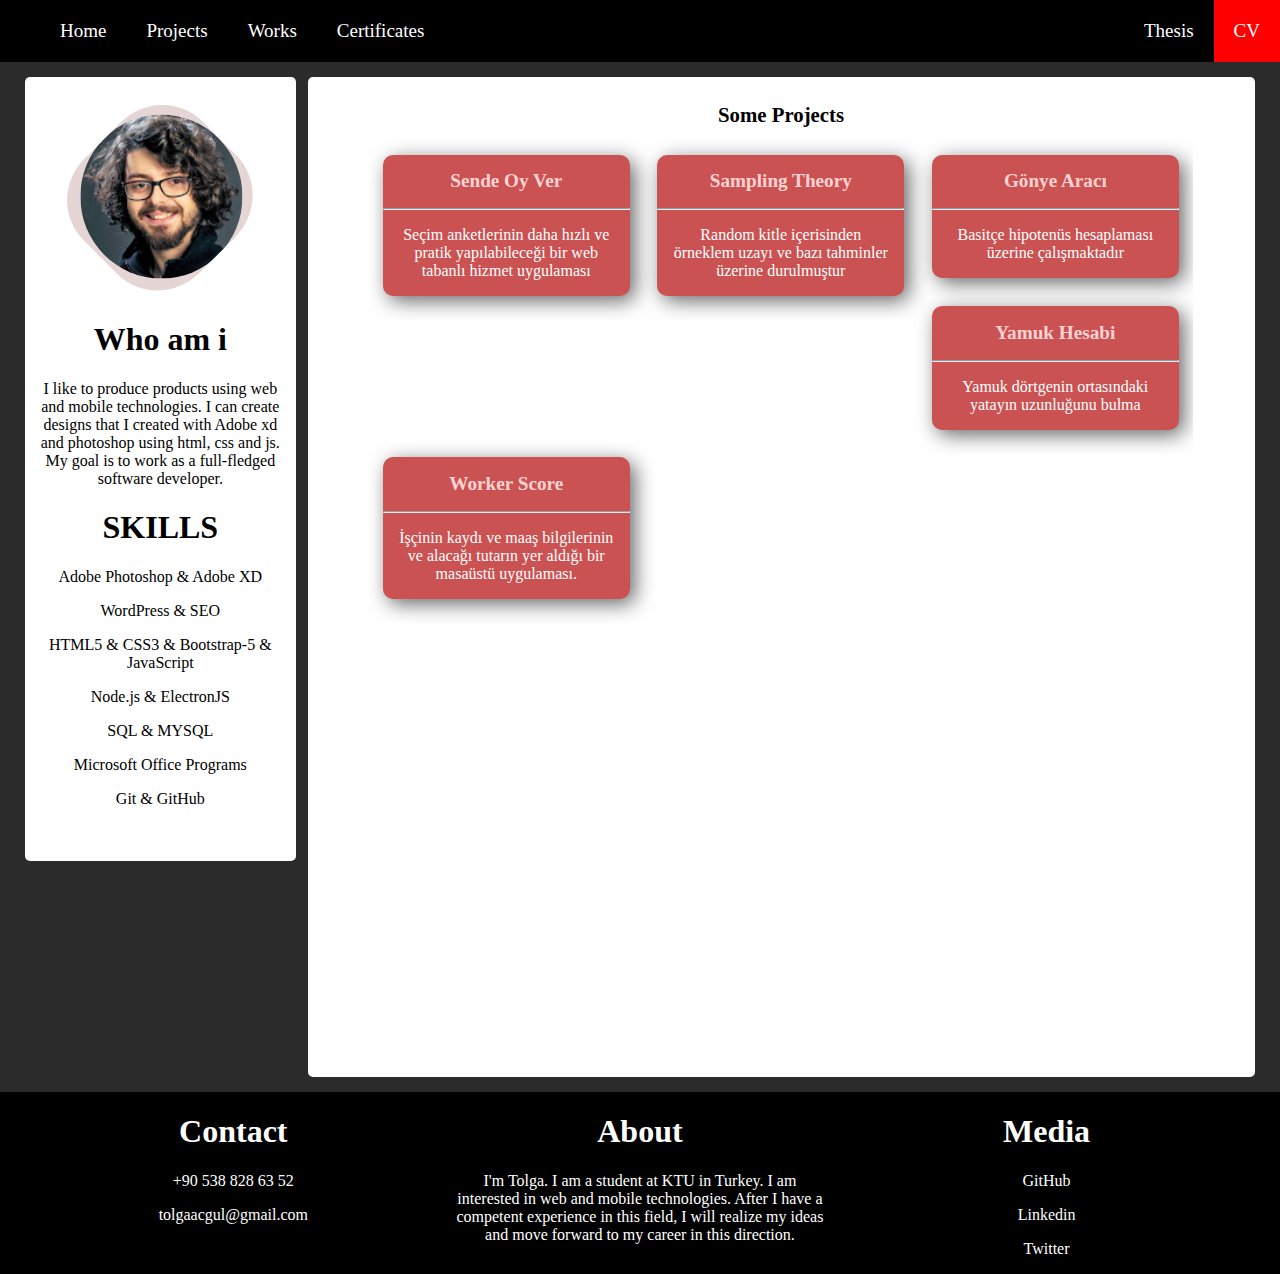
<file: index.html>
<!DOCTYPE html>
<html lang="en">
<head>
    <meta charset="UTF-8">
    <meta name="viewport" content="width=device-width, initial-scale=1.0">
    <title>tolgaacgul</title>
    <!-- <link rel="stylesheet" href="assets/css/bootstrap.min.css"> -->
    <link rel="stylesheet" href="assets/css/style.css">
</head>

<body>
    

    <div class="divNavBar">
        <ul>
            <li><a href="index.html">Home</a></li>
            <li><a target="middleIframe" href="assets/pages/projects.html">Projects</a></li>
            <li><a target="middleIframe" href="assets/pages/works.html">Works</a></li>
            <li><a target="middleIframe" href="assets/pages/certificate.html">Certificates</a></li>
            <li style="float: right; background-color: red; "><a target="middleIframe" href="assets/pages/cv.html">CV</a></li>
            <li style="float: right;"><a target="middleIframe" href="assets/pages/thesis.html">Thesis</a></li>
        </ul>
    </div>

    <div class="divBody">
        <div class="leftSide">
            <div class="divImg">
                <img src="assets/img/tolgaacgul.jpeg" alt="tolgaacgul">
            </div>

            <h1>Who am i</h1>
            <p>I like to produce products using web and mobile technologies. I can create designs that I created with Adobe xd and photoshop using html, css and js. My goal is to work as a full-fledged software developer.</p>

            <h1>SKILLS</h1>
            <p>Adobe Photoshop & Adobe XD</p>
            <p>WordPress & SEO</p>
            <p>HTML5 & CSS3 & Bootstrap-5 & JavaScript</p>
            <p> Node.js & ElectronJS</p> 
            <p>SQL & MYSQL</p>

            <p>Microsoft Office Programs</p>
            <p>Git & GitHub</p>            
        </div>

        <div class="middleSide">
            <iframe name="middleIframe" src="assets/pages/projects.html" height="100%;" width="100%;"></iframe>
        </div>
    </div>

    <div class="divFooter">
        <div class="footerCard">
            <h1>Contact</h1>
            <p>+90 538 828 63 52</p>
            <p>tolgaacgul@gmail.com</p>
        </div>
        <div class="footerCard">
            <h1>About</h1>
            <p>I'm Tolga. I am a student at KTU in Turkey. I am interested in web and mobile technologies. After I have a competent experience in this field, I will realize my ideas and move forward to my career in this direction.</p>
        </div>
        <div class="footerCard">
            <h1>Media</h1>
            <p><a href="https://github.com/tolgaacgul">GitHub</a></p>
            <p><a href="https://linkedin.com/in/tolgaacgul/">Linkedin</a></p>
            <p><a href="https://twitter.com/tolgaacgul">Twitter</a></p>
        </div>
    </div>

</body>
</html>
</file>
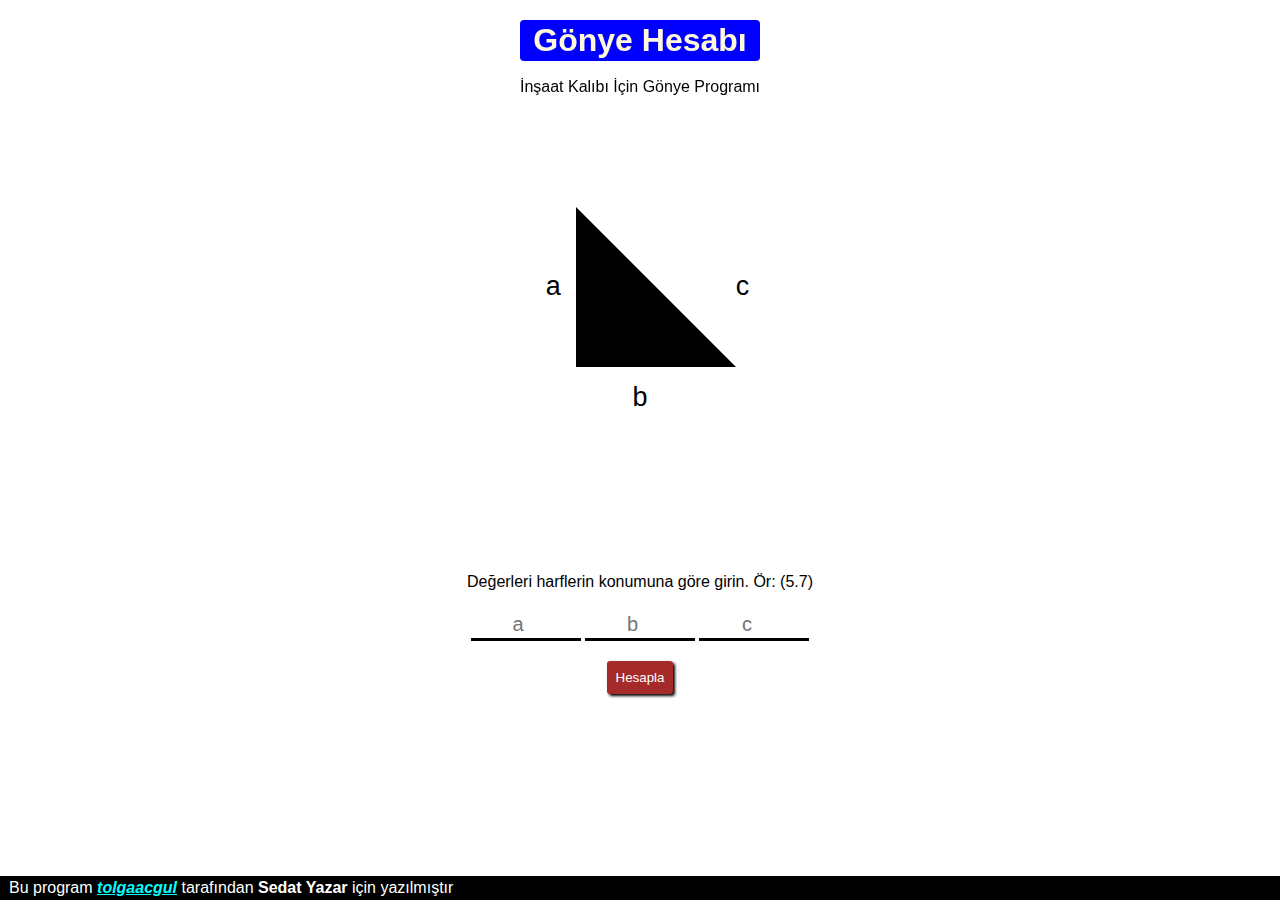
<file: assets/projects/hipotenus-araci/index.html>
<!DOCTYPE html>
<html lang="en">
<head>
  <meta charset="UTF-8">
  <meta http-equiv="X-UA-Compatible" content="IE=edge">
  <meta name="viewport" content="width=device-width, initial-scale=1.0">
  <title>Gönye Aracı</title>
  <link rel="stylesheet" href="style.css">
</head>
<body>
  <section class="container">
    <main>
      <!-- head -->
      <div class="baslik">
        <h1>Gönye Hesabı</h1>
        <p>İnşaat Kalıbı İçin Gönye Programı</p>
      </div>
      <!-- pisagor -->
      <div class="pisagorAlani">
        <div class="container">
          <div class="a"><p id="pA">a</p></div>
          <div class="ucgen"></div>
          <div class="c"><p id="pC">c</p></div>
        </div>
        <div class="b"><p id="pB">b</p></div>
      </div>
      <!-- input -->
      <div class="girdiAlani">
        <div>Değerleri harflerin konumuna göre girin. Ör: (5.7)</div>
        <div>
          <input id="inputA" type="number" pattern="[0-9]*" inputmode="numeric" placeholder="a">
          <input id="inputB" type="number" pattern="[0-9]*" inputmode="numeric" placeholder="b">
          <input id="inputC" type="number" pattern="[0-9]*" inputmode="numeric" placeholder="c">
        </div>
      </div>
      <button id="idOk">Hesapla</button>
      <div class="info">
        <span>Bu program <i> <b> <a href="https://tolgaacgul.github.io/">tolgaacgul</a> </b> </i> tarafından <b>Sedat Yazar</b>  için yazılmıştır</span>
      </div>
    </main>
  </section>
  <script src="main.js"></script>
</body>
</html>
</file>
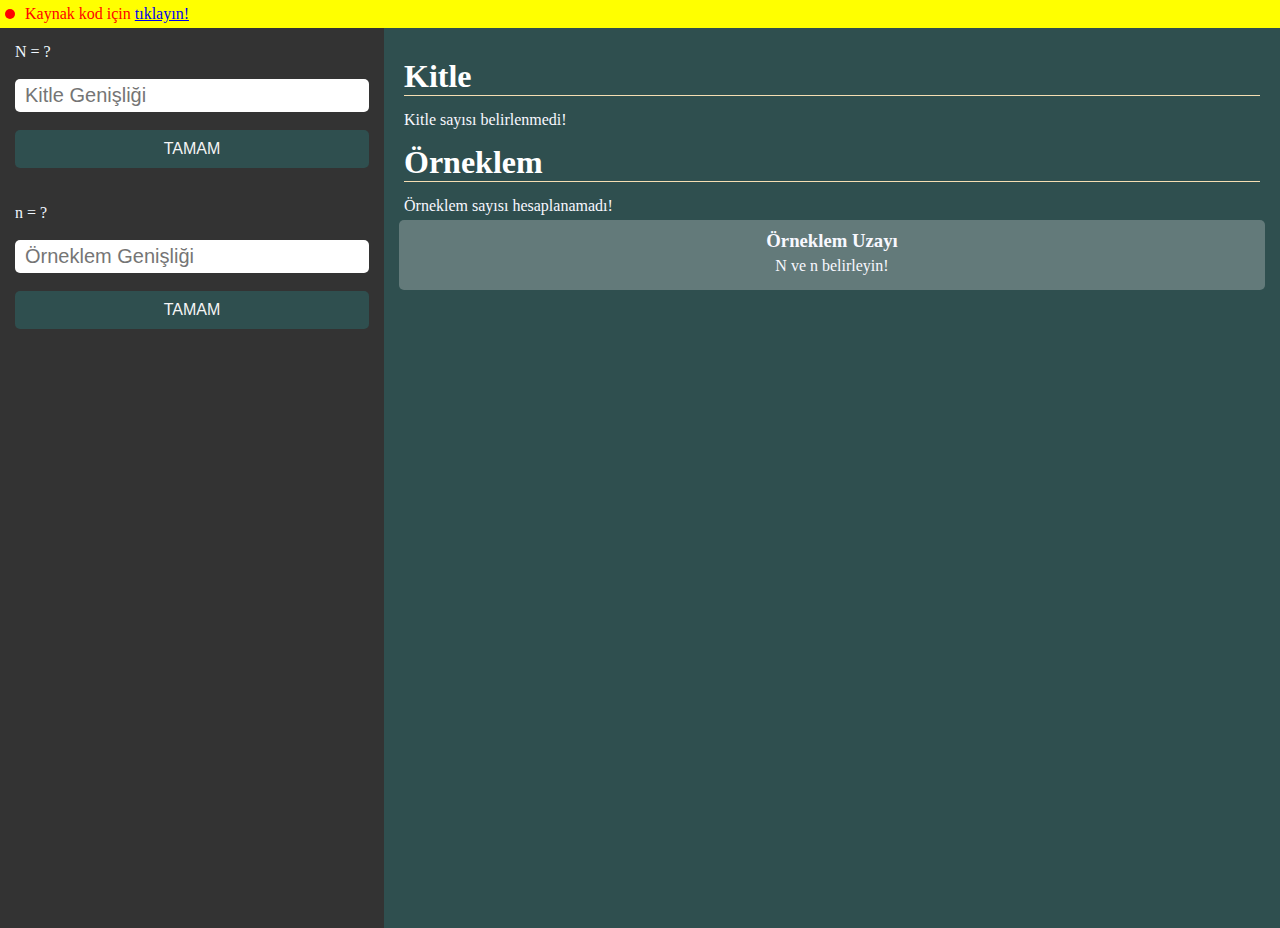
<file: assets/projects/samplingtheory/index.html>
<!DOCTYPE html>
<html lang="en">
<head>
    <meta charset="UTF-8">
    <meta name="viewport" content="width=device-width, initial-scale=1.0">
    <title>Sampling Theory</title>
    <link rel="stylesheet" href="style.css">
</head>
<body>

    <div id="idInfo">
        <div class="clsExit" onclick="fncHidden()"></div>
        <div><span>Kaynak kod için <a href="https://github.com/tolgaacgul/tolgaacgul.github.io/tree/master/assets/projects/samplingtheory/samplingtheory">tıklayın!</a></span></div>
    </div>
    <section id="middle">
        <section id="sidebar">
            <label for="">N = ?</label><br>
            <input type="text" id="idN" placeholder="Kitle Genişliği"><br>
            <button onclick="fncCreatPopulation()">TAMAM</button><br><br>

            <label for="">n = ?</label><br>
            <input type="text" id="idn" placeholder="Örneklem Genişliği"><br>
            <button onclick="fncSampleSize()">TAMAM</button><br><br>

        </section>        
        <main>
            <h1>Kitle</h1>
            <p id="idKitle">Kitle sayısı belirlenmedi!</p>
                        
            <h1>Örneklem</h1>
            <p id="idOrneklemSayisi">Örneklem sayısı hesaplanamadı!</p>
            
            <section id="idUzay">
                <h3 style="text-align: center;">Örneklem Uzayı</h3>
                <div class="clsOrneklemler">
                    <p id="id" style="text-align: center;">N ve n belirleyin!</p>
                    <!-- <div class="clsOrneklem"> Js ile geliyor </div> -->
                </div>
            </section>
        </main>
    </section>









    <script src="main.js"></script>
</body>
</html>
</file>
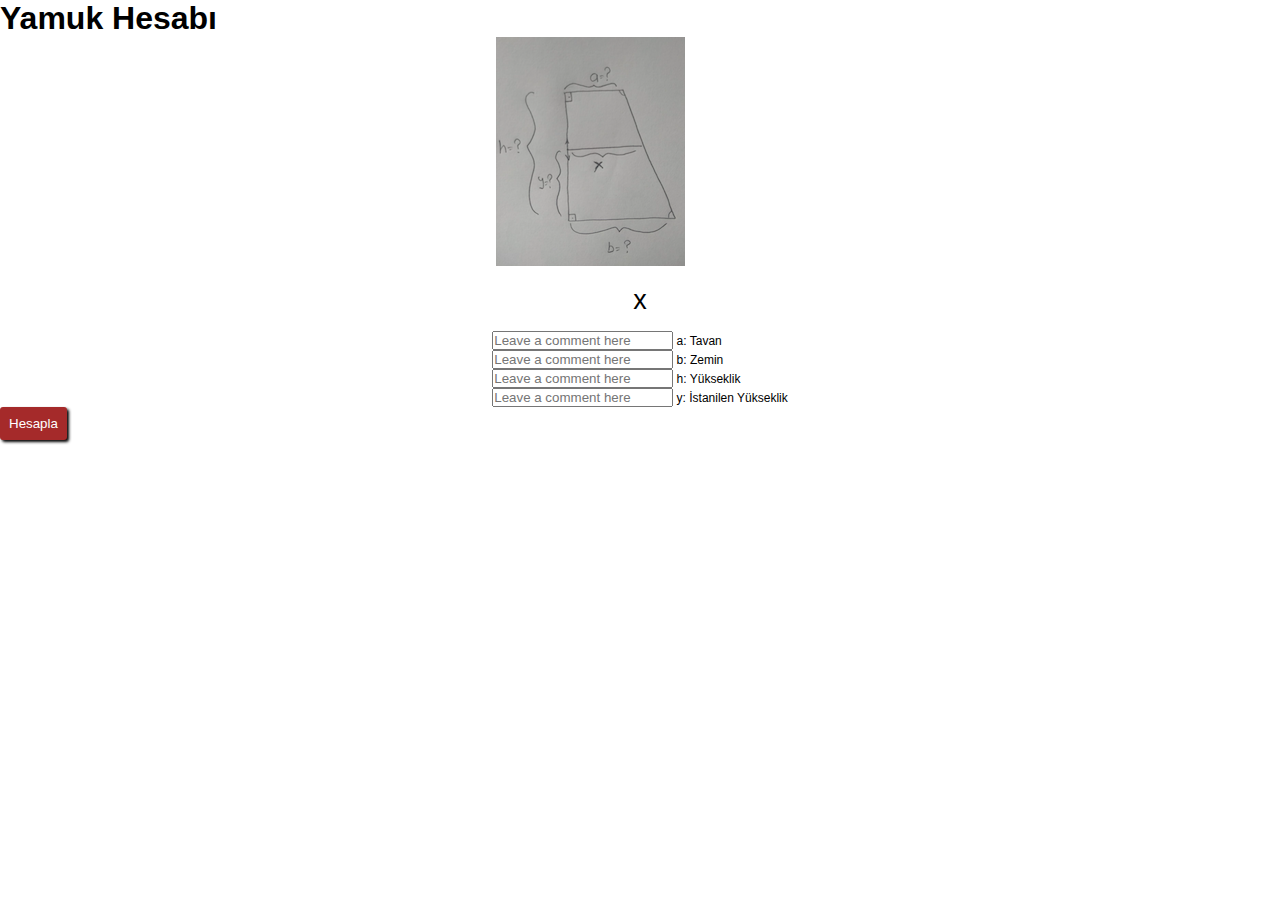
<file: assets/projects/yamuk/index.html>
<!doctype html>
<html lang="en">
  <head>
    <!-- Required meta tags -->
    <meta charset="utf-8">
    <meta name="viewport" content="width=device-width, initial-scale=1">

    <!-- Bootstrap CSS -->
    <link href="https://cdn.jsdelivr.net/npm/bootstrap@5.1.3/dist/css/bootstrap.min.css" rel="stylesheet" integrity="sha384-1BmE4kWBq78iYhFldvKuhfTAU6auU8tT94WrHftjDbrCEXSU1oBoqyl2QvZ6jIW3" crossorigin="anonymous">
    <link rel="stylesheet" href="style.css">
    <title>Hello, world!</title>
  </head>
  <body>
    <h1 class="text-center mt-3">Yamuk Hesabı</h1>
    <!-- Optional JavaScript; choose one of the two! -->

    <!-- Option 1: Bootstrap Bundle with Popper -->
    <script src="https://cdn.jsdelivr.net/npm/bootstrap@5.1.3/dist/js/bootstrap.bundle.min.js" integrity="sha384-ka7Sk0Gln4gmtz2MlQnikT1wXgYsOg+OMhuP+IlRH9sENBO0LRn5q+8nbTov4+1p" crossorigin="anonymous"></script>

    <!-- Option 2: Separate Popper and Bootstrap JS -->
    <!--
    <script src="https://cdn.jsdelivr.net/npm/@popperjs/core@2.10.2/dist/umd/popper.min.js" integrity="sha384-7+zCNj/IqJ95wo16oMtfsKbZ9ccEh31eOz1HGyDuCQ6wgnyJNSYdrPa03rtR1zdB" crossorigin="anonymous"></script>
    <script src="https://cdn.jsdelivr.net/npm/bootstrap@5.1.3/dist/js/bootstrap.min.js" integrity="sha384-QJHtvGhmr9XOIpI6YVutG+2QOK9T+ZnN4kzFN1RtK3zEFEIsxhlmWl5/YESvpZ13" crossorigin="anonymous"></script>
    -->

    <!-- Resim kısmı -->
    <div class="container">
      <div class="row">
        <div class="col text-center">
          <div class="card mx-auto" style="width: 18rem;">
            <img src="img/yamuk.jpeg" class="card-img-top" alt="...">
          </div>
        </div>
      </div>
    </div>
    <!-- sonuçlar göster -->
    <div class="container">
      <div class="row">
        <div class="col">
          <div class="a"><p id="pX">x</p></div>
        </div>
      </div>
    </div>
    <!-- İstenilen Değerler -->
    <div class="container mt-1">
      <div class="row">
        <div class="col-6 mt-1" style="font-size: 12px;">
          <div class="form-floating">
            <input id="inputA" type="text" class="form-control" placeholder="Leave a comment here"></input>
            <label for="floatingTextarea">a: Tavan</label>
          </div>
        </div>
        <div class="col-6 mt-1" style="font-size: 12px;">
          <div class="form-floating">
            <input id="inputB" type="text" class="form-control" placeholder="Leave a comment here"></input>
            <label for="floatingTextarea">b: Zemin</label>
          </div>
        </div>
        <div class="col-6 mt-1" style="font-size: 12px;">
          <div class="form-floating">
            <input id="inputH" type="text" class="form-control" placeholder="Leave a comment here" ></input>
            <label for="floatingTextarea">h: Yükseklik</label>
          </div>
        </div>
        <div class="col-6 mt-1" style="font-size: 12px;">
          <div class="form-floating">
            <input id="inputY" type="text" class="form-control" placeholder="Leave a comment here"></input>
            <label for="floatingTextarea">y: İstanilen Yükseklik</label>
          </div>
        </div>
      </div>
    </div>
    <!-- Hesap -->
    <div class="row mt-2">
      <div class="col-12">
        <div class="card mx-auto" style="width: 18rem;">
          <button type="button" class="btn btn-secondary" id="idOk">Hesapla</button>
        </div>
      </div>
    </div>



    <script src="main.js"></script>
  </body>
</html>
</file>
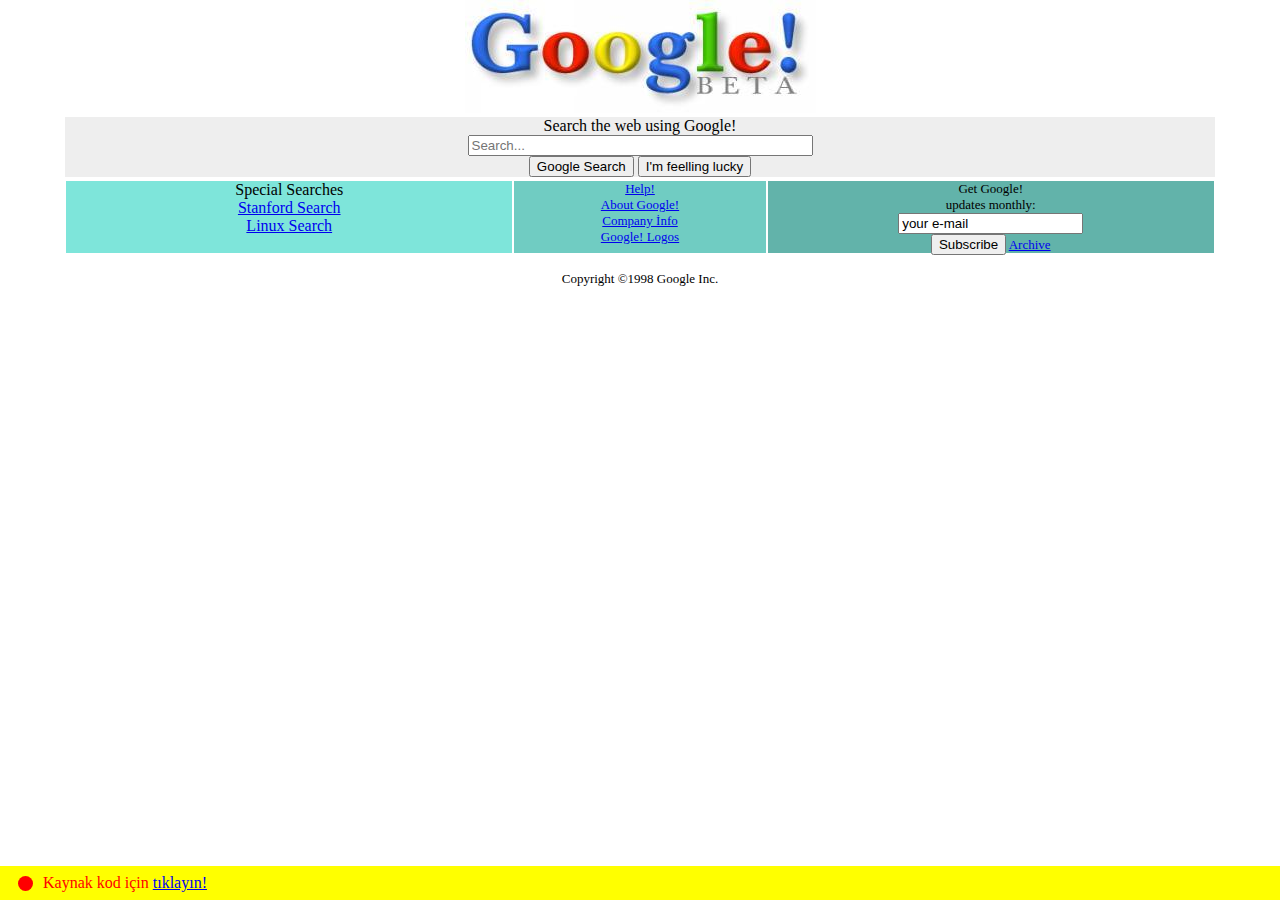
<file: assets/works/google1998/index.html>
<!DOCTYPE html>
<html lang="en">
<head>
    <meta charset="UTF-8">
    <meta http-equiv="X-UA-Compatible" content="IE=edge">
    <meta name="viewport" content="width=device-width, initial-scale=1.0">
    <title>Google | tolgaacgul</title>
    <link rel="stylesheet" href="style.css">
</head>
<body>
    <header class="center-horizantal">
        <img src="google_1998.jpeg" alt="google_1998">
    </header>
    <main class="center-horizantal">
        <section class="first-bgc">
            <span>Search the web using Google!</span><br>
            <input type="text" size="40px" placeholder="Search...">
            <div>
                <input type="submit" value="Google Search">
                <input type="submit" value="I'm feelling lucky">
            </div>
        </section>
        <section class="mt1 flex center-vertical">
            <div id="l-box" class="sub-box second-bgc" >
                <span>Special Searches</span><br>
                <a href="https://web.archive.org/web/19981202230410/http:/www.google.com/stanford">Stanford Search</a><br>
                <a href="https://web.archive.org/web/19981202230410/http:/www.google.com/linux">Linux Search</a>
            </div>
            <div id="c-box" class="sub-box third-bgc small-font">
                <a href="#">Help!</a><br>
                <a href="#">About Google!</a><br>
                <a href="#">Company İnfo</a><br>
                <a href="#">Google! Logos </a><br>
            </div>
            <div id="r-box" class="sub-box fourth-bgc small-font">
                <span>Get Google!</span><br>
                <span>updates monthly:</span><br>
                <input type="text" value="your e-mail"><br>
                <input type="button" value="Subscribe">
                <a href="#">Archive</a>
            </div>
        </section>
    </main>
    <footer class="center-horizantal small-font" >
        <span>Copyright ©1998 Google Inc.</span>
    </footer>

    <div id="idInfo">
        <div class="clsExit" onclick="fncHidden()"></div>
        <div><span>Kaynak kod için <a href="https://github.com/tolgaacgul/tolgaacgul.github.io/tree/master/assets/works/google1998">tıklayın!</a></span></div>
    </div>


    <script>
        function fncHidden(){
            document.getElementById("idInfo").style.display = "none";
        }
    </script>
</body>
</html>
</file>
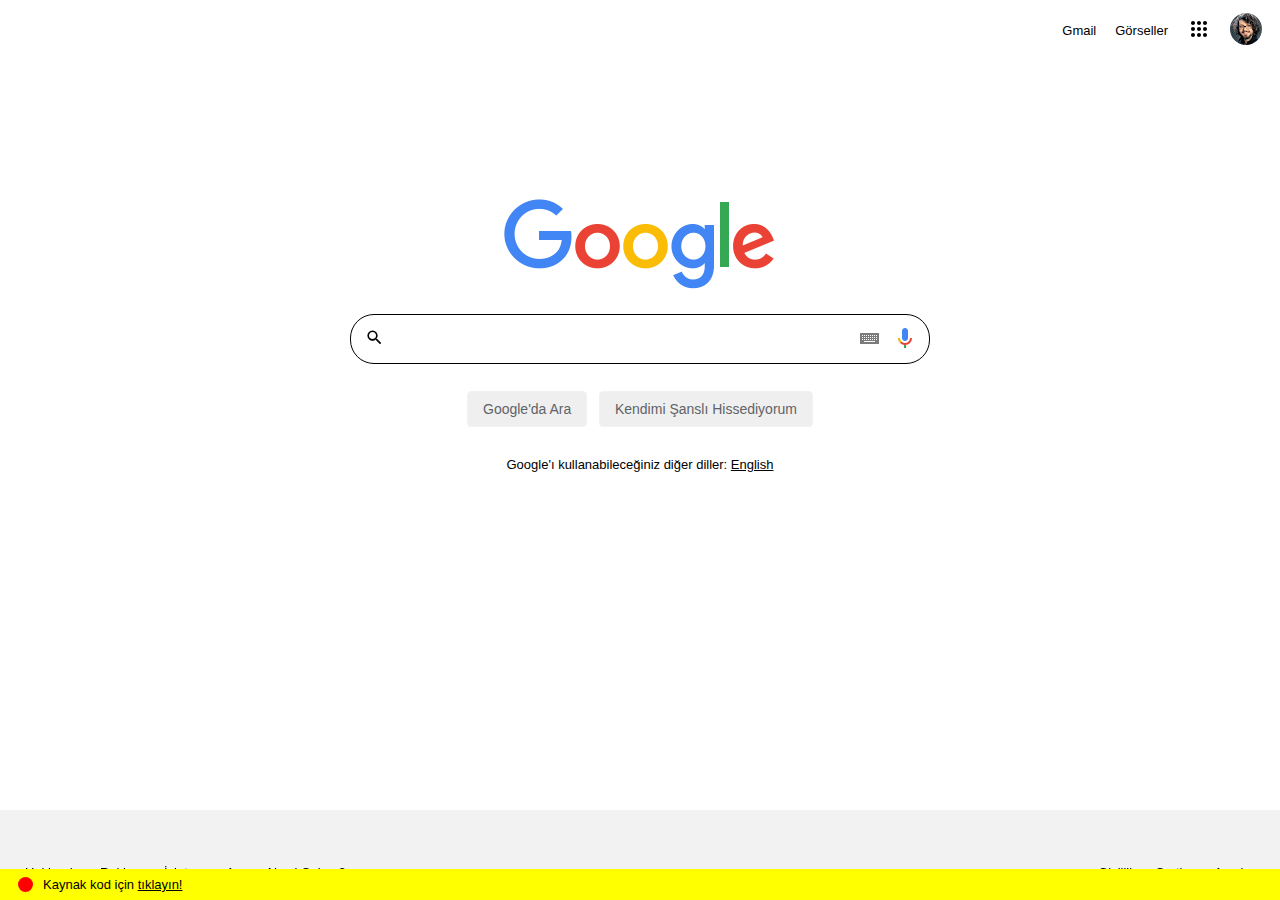
<file: assets/works/google22/index.html>
<!DOCTYPE html>
<html lang="en">
<head>
    <meta charset="UTF-8">
    <meta http-equiv="X-UA-Compatible" content="IE=edge">
    <meta name="viewport" content="width=device-width, initial-scale=1.0">
    <title>Google | tolgaacgul</title>
    <link rel="stylesheet" href="style.css">
</head>
<body>

    <header>
        <nav>
            <div>
                <a href="#">Gmail</a>
            </div>
            <div>
                <a href="#">Görseller</a>
            </div>
            <div>
                <a href="#">
                    <svg class="gb_Ne" focusable="false" viewBox="0 0 24 24">
                        <path d="M6,8c1.1,0 2,-0.9 2,-2s-0.9,-2 -2,-2 -2,0.9 -2,2 0.9,2 2,2zM12,20c1.1,0 2,-0.9 2,-2s-0.9,-2 -2,-2 -2,0.9 -2,2 0.9,2 2,2zM6,20c1.1,0 2,-0.9 2,-2s-0.9,-2 -2,-2 -2,0.9 -2,2 0.9,2 2,2zM6,14c1.1,0 2,-0.9 2,-2s-0.9,-2 -2,-2 -2,0.9 -2,2 0.9,2 2,2zM12,14c1.1,0 2,-0.9 2,-2s-0.9,-2 -2,-2 -2,0.9 -2,2 0.9,2 2,2zM16,6c0,1.1 0.9,2 2,2s2,-0.9 2,-2 -0.9,-2 -2,-2 -2,0.9 -2,2zM12,8c1.1,0 2,-0.9 2,-2s-0.9,-2 -2,-2 -2,0.9 -2,2 0.9,2 2,2zM18,14c1.1,0 2,-0.9 2,-2s-0.9,-2 -2,-2 -2,0.9 -2,2 0.9,2 2,2zM18,20c1.1,0 2,-0.9 2,-2s-0.9,-2 -2,-2 -2,0.9 -2,2 0.9,2 2,2z"></path>
                    </svg>
                </a>
            </div>
            <div class="p-img">
                <a href="https://tolgaacgul.github.io">
                    <img src="img/tolga.jpeg" alt="tolgaacgul">
                </a>
            </div>
        </nav>
    </header>

    <main>
        <div class="logo">
            <img src="img/google.png" alt="google-logo">
        </div>
        <div class="search">
            <div class="search-bar">

                <div id="search-icon">
                    <svg focusable="false" xmlns="http://www.w3.org/2000/svg" viewBox="0 0 24 24"><path d="M15.5 14h-.79l-.28-.27A6.471 6.471 0 0 0 16 9.5 6.5 6.5 0 1 0 9.5 16c1.61 0 3.09-.59 4.23-1.57l.27.28v.79l5 4.99L20.49 19l-4.99-5zm-6 0C7.01 14 5 11.99 5 9.5S7.01 5 9.5 5 14 7.01 14 9.5 11.99 14 9.5 14z"></path></svg>
                    <!-- Mic png türü farklı -->
                    <!-- <img src="img/search.png" alt="mic"> -->
                </div>

                <input type="search" name="" id="">

                <div id="keyboard-icon">
                    <img src="img/keyboard.png" alt="">
                </div>

                <div id="mic-icon">
                    <img src="img/mic.png" alt="">
                </div>
            </div>

            <br>

            <input type="button" value="Google'da Ara">
            <input type="button" value="Kendimi Şanslı Hissediyorum"><br>
            <span>Google'ı kullanabileceğiniz diğer diller: <a href="#">English</a></span>

        </div>
    </main>











    <footer>
        <div class="left">
            <ul>
                <li><a href="#">Hakkında</a></li>
                <li><a href="#">Reklam</a></li>
                <li><a href="#">İşletme</a></li>
                <li><a href="#">Arama Nasıl Çalışır?</a></li>
            </ul>
        </div>
        <div class="right">
            <ul>
                <li><a href="#">Gizlilik</a></li>
                <li><a href="#">Şartlar</a></li>
                <li><a href="#">Ayarlar</a></li>

            </ul>
        </div>
    </footer>



    <div id="idInfo">
        <div class="clsExit" onclick="fncHidden()"></div>
        <div><span>Kaynak kod için <a href="https://github.com/tolgaacgul/tolgaacgul.github.io/tree/master/assets/works/google22">tıklayın!</a></span></div>
    </div>
    <script>
        function fncHidden(){
            document.getElementById("idInfo").style.display = "none";
        }
    </script>
</body>
</html>
</file>
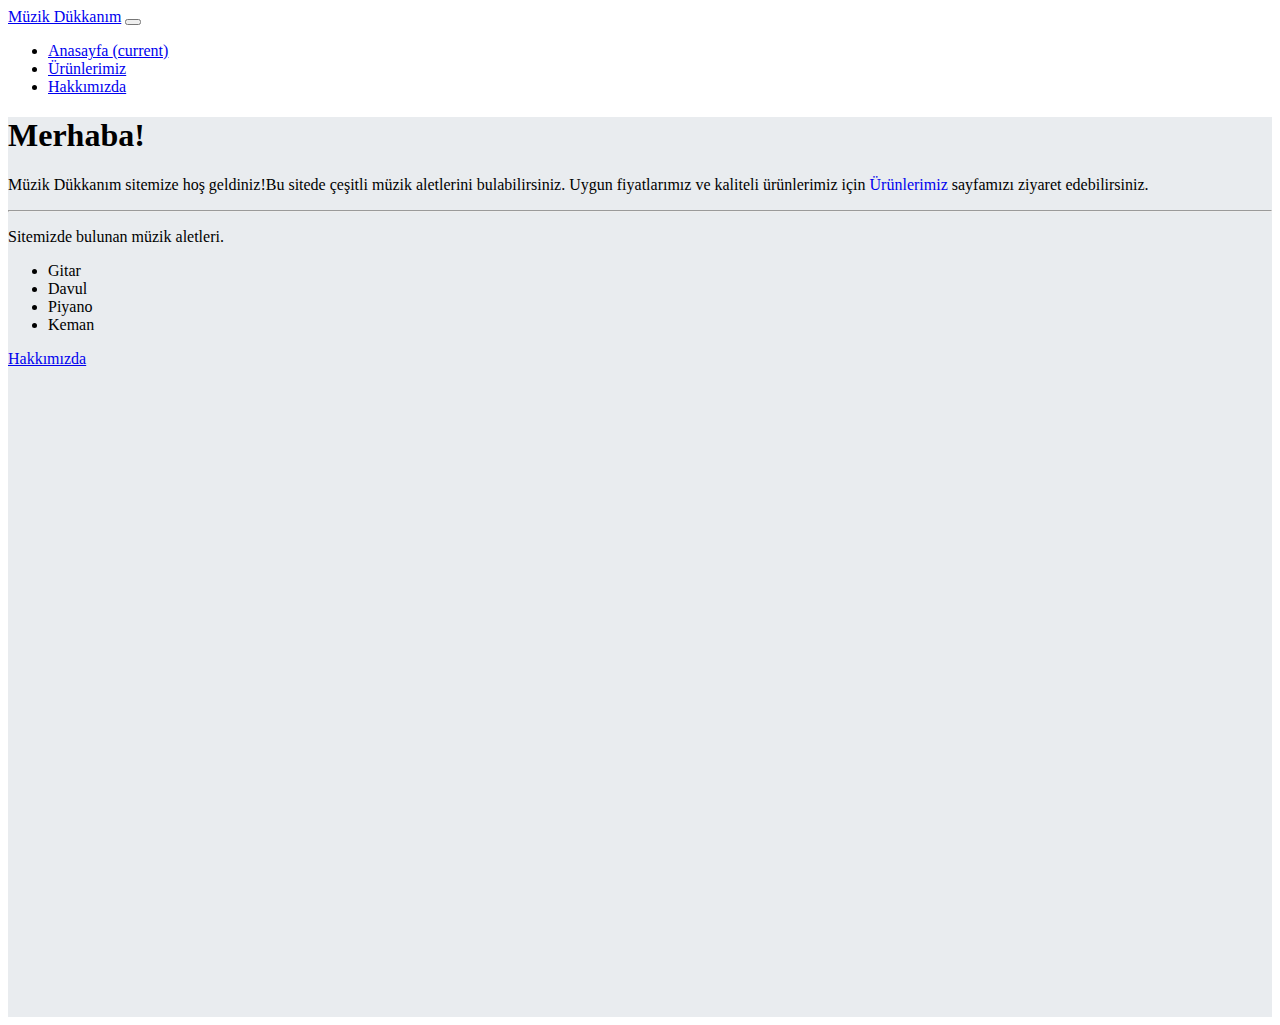
<file: assets/works/instrument-bazaar/index.html>
<!doctype html>
<html lang="en">
  <head>
    <!-- Required meta tags -->
    <meta charset="utf-8">
    <meta name="viewport" content="width=device-width, initial-scale=1, shrink-to-fit=no">

    <!-- Bootstrap CSS -->
    <link rel="stylesheet" href="https://cdn.jsdelivr.net/npm/bootstrap@4.5.3/dist/css/bootstrap.min.css" integrity="sha384-TX8t27EcRE3e/ihU7zmQxVncDAy5uIKz4rEkgIXeMed4M0jlfIDPvg6uqKI2xXr2" crossorigin="anonymous">

    <title>Müzik Dükkanım</title>
  </head>
  <body class="body">
    <!-- Optional JavaScript; choose one of the two! -->

    <!-- Option 1: jQuery and Bootstrap Bundle (includes Popper) -->
    <script src="https://code.jquery.com/jquery-3.5.1.slim.min.js" integrity="sha384-DfXdz2htPH0lsSSs5nCTpuj/zy4C+OGpamoFVy38MVBnE+IbbVYUew+OrCXaRkfj" crossorigin="anonymous"></script>
    <script src="https://cdn.jsdelivr.net/npm/bootstrap@4.5.3/dist/js/bootstrap.bundle.min.js" integrity="sha384-ho+j7jyWK8fNQe+A12Hb8AhRq26LrZ/JpcUGGOn+Y7RsweNrtN/tE3MoK7ZeZDyx" crossorigin="anonymous"></script>

    <!-- Option 2: jQuery, Popper.js, and Bootstrap JS
    <script src="https://code.jquery.com/jquery-3.5.1.slim.min.js" integrity="sha384-DfXdz2htPH0lsSSs5nCTpuj/zy4C+OGpamoFVy38MVBnE+IbbVYUew+OrCXaRkfj" crossorigin="anonymous"></script>
    <script src="https://cdn.jsdelivr.net/npm/popper.js@1.16.1/dist/umd/popper.min.js" integrity="sha384-9/reFTGAW83EW2RDu2S0VKaIzap3H66lZH81PoYlFhbGU+6BZp6G7niu735Sk7lN" crossorigin="anonymous"></script>
    <script src="https://cdn.jsdelivr.net/npm/bootstrap@4.5.3/dist/js/bootstrap.min.js" integrity="sha384-w1Q4orYjBQndcko6MimVbzY0tgp4pWB4lZ7lr30WKz0vr/aWKhXdBNmNb5D92v7s" crossorigin="anonymous"></script>
    -->

    <nav class="navbar navbar-expand-lg navbar-dark bg-dark sticky-top">
        <a class="navbar-brand text-danger" href="index.html">Müzik Dükkanım</a>
        <button class="navbar-toggler" type="button" data-toggle="collapse" data-target="#navbarSupportedContent" aria-controls="navbarSupportedContent" aria-expanded="false" aria-label="Toggle navigation">
          <span class="navbar-toggler-icon"></span>
        </button>
      
        <div class="collapse navbar-collapse" id="navbarSupportedContent">
          <ul class="navbar-nav mr-auto">
            <li class="nav-item active">
              <a class="nav-link" href="index.html">Anasayfa <span class="sr-only">(current)</span></a>
            </li>
            <li class="nav-item">
              <a class="nav-link" href="products.html">Ürünlerimiz</a>
            </li>
            <li class="nav-item">
                <a class="nav-link" href="about.html">Hakkımızda</a>
            </li>
          </ul>
        </div>
    </nav>

    <div class="jumbotron text-center" style="background-color: #E9ECEF; height: 100vh;">
        <h1 class="display-4">Merhaba!</h1>
        <p class="lead">
            Müzik Dükkanım sitemize hoş geldiniz!Bu sitede çeşitli müzik aletlerini bulabilirsiniz. 
            Uygun fiyatlarımız ve kaliteli ürünlerimiz için 
            <a style="text-decoration: initial;" href="products.html">Ürünlerimiz</a> sayfamızı ziyaret edebilirsiniz.
        </p>
        <hr class="my-4">
        <p class="text-success">Sitemizde bulunan müzik aletleri.</p>
        <div class="container d-flex justify-content-center">
            <div class="row">
                <div class="col">
                    <ul class="text-center">
                        <li>Gitar</li>
                        <li>Davul</li>
                        <li>Piyano</li>
                        <li>Keman</li>
                    </ul>
                </div>
            </div>
        </div>
        <p class="lead">
          <a class="btn btn-primary btn-lg" href="about.html" role="button">Hakkımızda</a>
        </p>
    </div>




  </body>
</html>
</file>
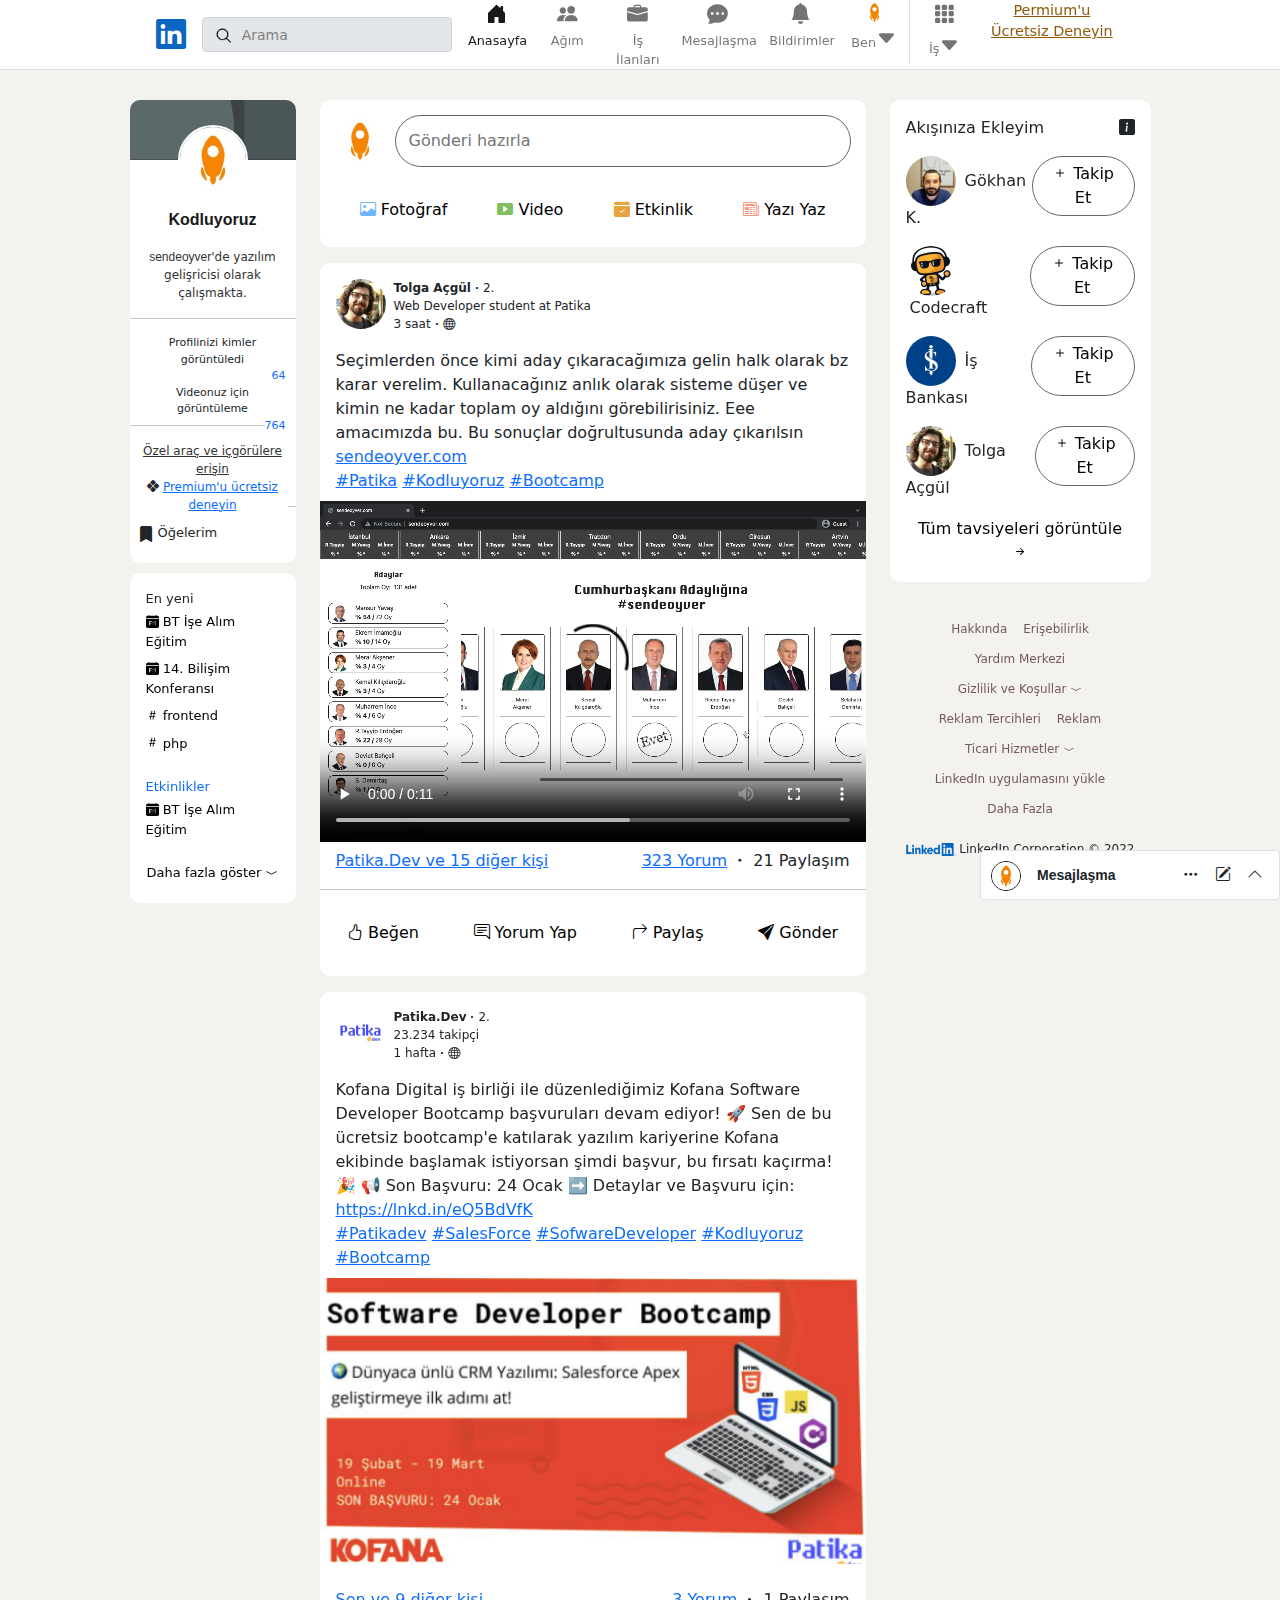
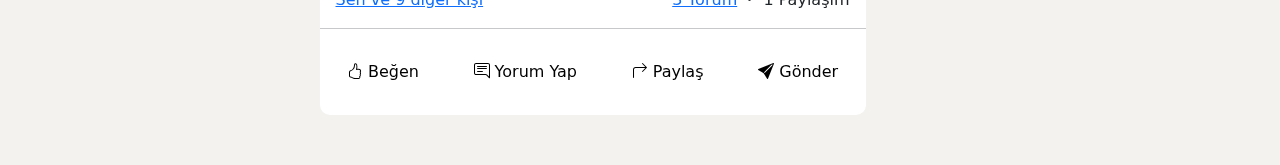
<file: assets/works/linkedin/index.html>
<!DOCTYPE html>
<html lang="en">
<head>
    <meta charset="UTF-8">
    <meta http-equiv="X-UA-Compatible" content="IE=edge">
    <meta name="viewport" content="width=device-width, initial-scale=1.0">
    <link rel="stylesheet" href="css/bootstrap.min.css">
    <link rel="stylesheet" href="css/style.css">
    <!-- fontawesome işe yaramadı -->
    <link rel="stylesheet" href="fontawesome/all.min.css">
    <!-- sayfa iconu -->
    <link rel="shortcut icon" href="img/linkedin.ico" type="image/x-icon">
    <!-- boostrap icon -->
    <link rel="stylesheet" href="https://cdn.jsdelivr.net/npm/bootstrap-icons@1.7.2/font/bootstrap-icons.css">
    <title>Linkedin | tolgaacgul</title>
</head>
<body>
    <!-- NavBar -->
    <nav class="fixed-top navbar-mycode navbar navbar-expand-lg navbar-light px-5 border-bottom">
        <div class="container mx-5">
          <!-- Logo -->
          <a class="navbar-brand ms-5" href="#"><i class="bi bi-linkedin" style="color:#0a66c2; font-size:30px"></i></a>
          <!-- Arama -->
          <form class="d-flex">
            <input class="form-control me-2 searche" type="search" placeholder="      Arama" aria-label="Search">
          </form>
          <!-- Menuler -->
          <div class="collapse navbar-collapse me-5" id="navbarSupportedContent">
            <ul class="ms-auto navbar-nav mb-2 mb-lg-0">
              <li class="nav-item">
                <a class="nav-link active" aria-current="page" href="#">
                    <i class="bi bi-house-door-fill"></i>
                    <small>Anasayfa</small>
                </a>
              </li>
              <li class="nav-item">
                <a class="nav-link" href="#">
                    <i class="bi bi-people-fill"></i>
                    <small>Ağım</small>
                </a>
              </li>
              <li class="nav-item">
                <a class="nav-link" href="#">
                    <i class="bi bi-briefcase-fill"></i>
                    <small>İş İlanları</small>
                </a>
              </li>
              <li class="nav-item">
                <a class="nav-link" href="#">
                    <i class="bi bi-chat-dots-fill"></i>
                    <small>Mesajlaşma</small>
                </a>
              </li>
              <li class="nav-item">
                <a class="nav-link" href="#">
                    <i class="bi bi-bell-fill"></i>
                    <small>Bildirimler</small>
                </a>
              </li>
              <li class="nav-item dropdown">
                <a class="nav-link border-end" href="#" id="navbarDropdown" role="button" data-bs-toggle="dropdown" aria-expanded="false">
                    <img src="img/ben.jpeg" style="width: 25px; border-radius: 50%;">
                    <small>Ben<i class="bi bi-caret-down-fill"></i></small>
                </a>
                <ul class="dropdown-menu" aria-labelledby="navbarDropdown">
                  <li><a class="dropdown-item" href="#">Action</a></li>
                  <li><a class="dropdown-item" href="#">Another action</a></li>
                  <li><hr class="dropdown-divider"></li>
                  <li><a class="dropdown-item" href="#">Something else here</a></li>
                </ul>
              </li>
              <li class="nav-item dropdown">
                <a class="nav-link" href="#" id="navbarDropdown" role="button" data-bs-toggle="dropdown" aria-expanded="false">
                    <i class="bi bi-grid-3x3-gap-fill"></i>
                    <small>İş<i class="bi bi-caret-down-fill"></i></small>
                </a>
                <ul class="dropdown-menu" aria-labelledby="navbarDropdown">
                  <li><a class="dropdown-item" href="#">Action</a></li>
                  <li><a class="dropdown-item" href="#">Another action</a></li>
                  <li><hr class="dropdown-divider"></li>
                  <li><a class="dropdown-item" href="#">Something else here</a></li>
                </ul>
              </li>
              <li class="nav-item">
                <a class="nav-link disabled text-d">Permium'u Ücretsiz Deneyin</a>
              </li>
            </ul>
          </div>
        </div>
    </nav>

    <!-- Ana Kısım -->
    <section class="container main-mycode">
        <section class="row d-flex justify-content-center">
            <!-- Sol Panel -->
            <div class="col-2">
                <div class="sider-start-mycode">
                    <div class="sider-top text-center rounded-10 bg-white pb-3">
                        <div class="profile-head-mycode"><img src="img/ben.jpeg"></div>
                        <!-- profil sahip bilgi -->
                        <div class="profile-info-mycode">
                          <p class="mt-5 fs-6"><a href="#">Kodluyoruz</a></p>
                          <p><a href="http://sendeoyver.com">sendeoyver</a>'de yazılım gelişricisi olarak çalışmakta.</p>
                        </div>
                        <hr>
                        <!-- profil etkileşim bilgi -->
                        <div class="profile-info-goruntulenme">
                          <span class="sol-yasli">Profilinizi kimler görüntüledi</span><span class="sag-yasli">
                            <a href="#" class="text-decoration-none">64</a>
                          </span><br>
                          <span class="sol-yasli">Videonuz için görüntüleme</span><span class="sag-yasli">
                            <a href="#" class="text-decoration-none">764</a>
                          </span><br>
                        </div>
                        <hr>
                        <!--  -->
                        <div class="profile-info-premium mx-2">
                          <span class="float-start fs-12px">
                            <a href="#" style="color: #323232;">Özel araç ve içgörülere erişin</a>
                          </span><br>
                          <span class="float-start fs-12px">
                            <i class="bi bi-x-diamond-fill"></i>
                            <a href="#">Premium'u ücretsiz deneyin</a>
                          </span>
                        </div><br>
                        <hr>
                        <div class="mx-2 mb-2">
                          <i class="bi bi-bookmark-fill float-start"></i><span class="float-start ms-1" style="font-size: small;">Öğelerim</span>
                        </div>
                    </div>
                    <!-- En yeni kısmı -->
                    <!-- ? -->
                    <div class="sider-yeni c-sticky overflow-hidden fs-13px py-3">
                      <span class="m-3">En yeni</span><br>
                      <button class="w-100 text-start p-1 bos-buton px-3">
                        <i class="bi bi-calendar-day-fill"></i>
                        <span>BT İşe Alım Eğitim</span>
                      </button>
                      <button class="w-100 text-start p-1 bos-buton px-3">
                        <i class="bi bi-calendar-day-fill"></i>
                        <span>14. Bilişim Konferansı</span>
                      </button>
                      <button class="w-100 text-start p-1 bos-buton px-3">
                        <i class="bi bi-hash"></i>                        <span>frontend</span>
                      </button>
                      <button class="w-100 text-start p-1 bos-buton px-3">
                        <i class="bi bi-hash"></i>                        <span>php</span>
                      </button><br><br>
                      <!-- etkinlik -->
                      <span class="m-3"><a href="#" class="text-decoration-none">Etkinlikler</a></span><br>
                      <button class="w-100 text-start p-1 bos-buton px-3">
                        <i class="bi bi-calendar-day-fill"></i>
                        <span>BT İşe Alım Eğitim</span>
                      </button>
                      <button class="w-100 text-center p-1 mt-3 bos-buton px-3">
                        <span>Daha fazla göster</span>
                        <i class="bi bi-chevron-compact-down"></i>
                      </button>
                    </div>
                </div>
            </div>
            <!-- Orta Panel -->
            <div class="col-6">
              <!-- Post Paylaş Kısmı -->
              <div class="post-mycode">
                <div class="input-box mb-3">
                  <img src="img/ben.jpeg" alt="">
                  <input type="text" name="post-input" placeholder="Gönderi hazırla">
                </div>
                <div class="input-option-boxs">
                  <button>
                    <i class="bi bi-image" style="color: #70B5F9"></i>
                    <span>Fotoğraf</span>
                  </button>
                  <button>
                    <i class="bi bi-play-btn-fill" style="color: #7FC15E"></i>  
                    <span>Video</span>
                  </button>
                  <button>
                    <i class="bi bi-calendar-check-fill" style="color: #E7A33E"></i>
                    <span>Etkinlik</span>
                  </button>
                  <button>
                    <i class="bi bi-newspaper" style="color: #F5987E"></i>
                    <span>Yazı Yaz</span>
                  </button>
                </div>
              </div>
              <!-- İçerik Kısmı -->
              <div class="content-box">
                <!-- Post 1 -->
                <div class="content-card bg-white my-3 py-3">
                  <div class="post-header d-flex px-3">
                    <div class="me-2">
                      <img src="img/tolga.jpeg" class="postphoto">
                    </div>
                    <div class="d-flex flex-column fs-12px">
                      <span><b>Tolga Açgül</b><i class="bi bi-dot"></i>2.</span>
                      <span>Web Developer student at Patika</span>
                      <span>3 saat<i class="bi bi-dot"></i><i class="bi bi-globe"></i></span>
                    </div>
                  </div>
                  <div class="content-text mt-3 px-3">
                    Seçimlerden önce kimi aday çıkaracağımıza gelin halk olarak bz karar verelim. Kullanacağınız anlık olarak sisteme düşer ve kimin ne kadar toplam oy aldığını görebilirisiniz. Eee amacımızda bu. Bu sonuçlar doğrultusunda aday çıkarılsın<br>
                    <a href="http://sendeoyver.com" target="_blank" rel="noopener noreferrer">sendeoyver.com</a><br>
                    <span>
                      <a href="#">#Patika</a>
                      <a href="#">#Kodluyoruz</a>
                      <a href="#">#Bootcamp</a>
                    </span>
                  </div>
                  <div class="content-pic mt-2">
                    <video width="100%" controls>
                      <source src="img/sendeoyver.mov" type="video/mp4">
                    </video>
                  </div>
                  <div class="action-info mx-3 d-flex justify-content-between">
                    <span>
                      <a href="#">Patika.Dev ve 15 diğer kişi</a>
                    </span>
                    <span>
                      <a href="#">323 Yorum</a>
                      <i class="bi bi-dot"></i>
                      <span>21 Paylaşım</span>
                    </span>
                  </div>
                  <hr>
                  <div class="action-btn">
                    <div class="input-option-boxs">
                      <button>
                        <i class="bi bi-hand-thumbs-up"></i>
                        <span>Beğen</span>
                      </button>
                      <button>
                        <i class="bi bi-chat-right-text"></i>  
                        <span>Yorum Yap</span>
                      </button>
                      <button>
                        <i class="bi bi-arrow-90deg-right"></i>
                        <span>Paylaş</span>
                      </button>
                      <button>
                        <i class="bi bi-send-fill"></i>
                        <span>Gönder</span>
                      </button>
                    </div>
                  </div>
                </div>
                <!-- Post-2 -->
                <div class="content-card bg-white mt-3 py-3">
                  <div class="post-header d-flex px-3">
                    <div class="me-2">
                      <img src="img/patika-profil.jpeg" class="postphoto">
                    </div>
                    <div class="d-flex flex-column fs-12px">
                      <span><b>Patika.Dev</b><i class="bi bi-dot"></i>2.</span>
                      <span>23.234 takipçi</span>
                      <span>1 hafta<i class="bi bi-dot"></i><i class="bi bi-globe"></i></span>
                    </div>
                  </div>
                  <div class="content-text mt-3 px-3">
                    Kofana Digital iş birliği ile düzenlediğimiz Kofana Software Developer Bootcamp başvuruları devam ediyor! 🚀
                    Sen de bu ücretsiz bootcamp'e katılarak yazılım kariyerine Kofana ekibinde başlamak istiyorsan şimdi başvur, bu fırsatı kaçırma! 🎉 
                    📢 Son Başvuru: 24 Ocak
                    ➡️ Detaylar ve Başvuru için:
                    <a href="http://sendeoyver.com" target="_blank" rel="noopener noreferrer">https://lnkd.in/eQ5BdVfK</a><br>
                    <span>
                      <a href="#">#Patikadev</a>
                      <a href="#">#SalesForce</a>
                      <a href="#">#SofwareDeveloper</a>
                      <a href="#">#Kodluyoruz</a>
                      <a href="#">#Bootcamp</a>
                    </span>
                  </div>
                  <div class="content-pic mt-2">
                    <img src="img/patikadev.png" width="100%">
                  </div>
                  <div class="action-info mt-4 mx-3 d-flex justify-content-between">
                    <span>
                      <a href="#">Sen ve 9 diğer kişi</a>
                    </span>
                    <span>
                      <a href="#">3 Yorum</a>
                      <i class="bi bi-dot"></i>
                      <span>1 Paylaşım</span>
                    </span>
                  </div>
                  <hr>
                  <div class="action-btn">
                    <div class="input-option-boxs">
                      <button>
                        <i class="bi bi-hand-thumbs-up"></i>
                        <span>Beğen</span>
                      </button>
                      <button>
                        <i class="bi bi-chat-right-text"></i>  
                        <span>Yorum Yap</span>
                      </button>
                      <button>
                        <i class="bi bi-arrow-90deg-right"></i>
                        <span>Paylaş</span>
                      </button>
                      <button>
                        <i class="bi bi-send-fill"></i>
                        <span>Gönder</span>
                      </button>
                    </div>
                  </div>
                </div>
              </div>
            </div>
            <!-- Sağ Panel -->
            <div class="col-3">
              <div class="sider-end-mycode">
                <!-- Önerilenler Kutusu -->
                <div class="add-your-post bg-white rounded-10">
                  <div class="d-flex justify-content-between px-3 py-3">
                    <span>Akışınıza Ekleyim</span>
                    <span><i class="bi bi-info-square-fill"></i></span>
                  </div>
                  <!-- Önerilenler -->
                  <div class="suggess-box d-flex flex-column">
                    <div class="suggess d-flex justify-content-between px-3 pb-3">
                      <div>
                        <img src="img/gokhan.jpeg" class="postphoto">
                        <span class="ms-1" >Gökhan K.</span>
                      </div>
                      <div>
                        <button class="btnFollow ms-auto">
                          <i class="bi bi-plus"></i>
                          Takip Et
                        </button>
                      </div>
                    </div>
                    <div class="suggess d-flex justify-content-between px-3 pb-3">
                      <div>
                        <img src="img/Codecraft.jpeg" class="postphoto">
                        <span class="ms-1" >Codecraft</span>
                      </div>
                      <div>
                        <button class="btnFollow ms-auto">
                          <i class="bi bi-plus"></i>
                          Takip Et
                        </button>
                      </div>
                    </div>
                    <div class="suggess d-flex justify-content-between px-3 pb-3">
                      <div>
                        <img src="img/is.jpeg" class="postphoto">
                        <span class="ms-1" >İş Bankası</span>
                      </div>
                      <div>
                        <button class="btnFollow ms-auto">
                          <i class="bi bi-plus"></i>
                          Takip Et
                        </button>
                      </div>
                    </div>
                    <div class="suggess d-flex justify-content-between px-3 pb-3">
                      <div>
                        <img src="img/tolga.jpeg" class="postphoto">
                        <span class="ms-1" >Tolga Açgül</span>
                      </div>
                      <div>
                        <button class="btnFollow ms-auto">
                          <i class="bi bi-plus"></i>
                          Takip Et
                        </button>
                      </div>
                    </div>
                    <div class="px-3 pb-3">
                      <button class="tavsiyeleri-goster rounded-10">
                        Tüm tavsiyeleri görüntüle
                        <i class="bi bi-arrow-right-short"></i>
                      </button>
                    </div>
                  </div>
                  
                </div>
                <!-- Etiketler -->
                <!-- ? -->
                <div class="my-3 p-3 fs-12px c-sticky">
                  <div class="etiketler text-center">
                    <button><a href="#">Hakkında</a></button>
                    <button><a href="#">Erişebilirlik</a></button>
                    <button><a href="#">Yardım Merkezi</a></button>
                    <button><a href="#">Gizlilik ve Koşullar <i class="bi bi-chevron-compact-down"></i></a></button>
                    <button><a href="#">Reklam Tercihleri</a></button>
                    <button><a href="#">Reklam</a></button>
                    <button><a href="#">Ticari Hizmetler <i class="bi bi-chevron-compact-down"></i></a></button>
                    <button><a href="#">LinkedIn uygulamasını yükle</a></button>
                    <button><a href="#">Daha Fazla</a></button>
                  </div>
                  <!-- linkedin logo | corporation -->
                  <div class="text-center mt-3">
                    <span>
                      <img src="img/linkedin-banner.png" style="width: 50px;">
                      LinkedIn Corporation © 2022
                    </span>
                  </div>
                </div>
              </div>
            </div>
        </section>
    </section>

    <!-- mesajlaşma -->
    <nav class="navbar navbar-expand-xl navbar-light bg-white position-sticky fixed-bottom border mesaj">
      <a class="navbar-brand" href="#">
        <img src="img/ben.jpeg" style="margin-left:10px; width: 30px; height: 30px; border:1px solid black; border-radius: 50%;"/>
      </a>
      <span style="font-size: 14px; font-weight: bold; font-family:Arial, Helvetica, sans-serif;"><strong>Mesajlaşma</strong></span>
      <span class="ms-auto me-3"><i class="bi bi-three-dots"></i></span>
      <span class="me-3"><i class="bi bi-pencil-square"></i></span>
      <span class="me-3"><i class="bi bi-chevron-up"></i></span>
    </nav>











    <script src="js/bootstrap.bundle.min.js"></script>
</body>
</html>

<!-- ? altındaki divler sticky verilemedi | çalışmadı -->
</file>
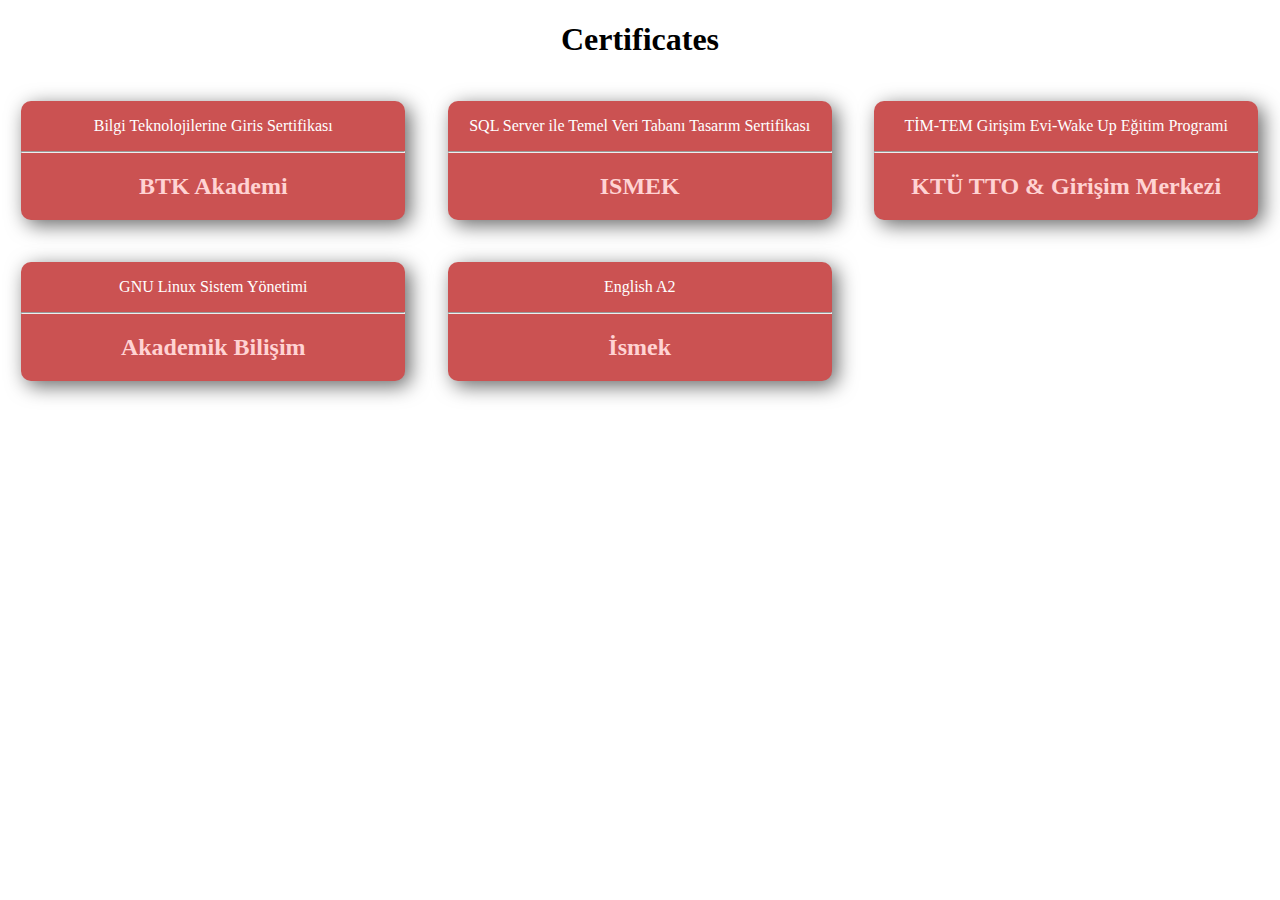
<file: assets/pages/certificate.html>
<!DOCTYPE html>
<html lang="en">
<head>
    <meta charset="UTF-8">
    <meta name="viewport" content="width=device-width, initial-scale=1.0">
    <title>Certificate | Tolga Açgül</title>
    <link rel="stylesheet" href="../css/style.css">
</head>
<body style="background-color: white;">
    <h1 style="text-align: center;">Certificates</h1>
    <div class="card" id="idBTGS">
        <p>Bilgi Teknolojilerine Giris Sertifikası</p><hr>
        <h2>BTK Akademi</h2>
    </div>
    <div class="card" id="idSQLSiTVTS">
        <p>SQL Server ile Temel Veri Tabanı Tasarım Sertifikası</p><hr>
        <h2>ISMEK</h2>
    </div>
    <div class="card" id="idKTUTTO">
        <p>TİM-TEM Girişim Evi-Wake Up Eğitim Programi</p><hr>
        <h2>KTÜ TTO & Girişim Merkezi</h2>
    </div>
    <div class="card" id="idAbGnu">
        <p>GNU Linux Sistem Yönetimi</p><hr>
        <h2>Akademik Bilişim</h2>
    </div>

    <div class="card" id="idIng">
        <p>English A2</p><hr>
        <h2>İsmek</h2>
    </div>
</body>

<script>
    document.querySelector("#idBTGS").onclick = function(){
        window.open("../cert/btkakademi_bilgi_teknolojilerine_giris_certificate.pdf", "_blank");
    }
    document.querySelector("#idSQLSiTVTS").onclick = function(){
        window.open("../cert/ismek_sql_server_ile_temel_veri_taban_tasarm_sertifikas.pdf", "_blank");
    }
    document.querySelector("#idKTUTTO").onclick = function(){
        window.open("../cert/ktutto_wake_up_egitim_programi.jpeg", "_blank");
    }
    document.querySelector("#idAbGnu").onclick = function(){
        window.open("../cert/akademik_bilisim_gnu-linux_sistem_yonetimi.jpeg", "_blank");
    }
    document.querySelector("#idIng").onclick = function(){
        window.open("../cert/english_cert.png", "_blank");
    }
</script>
</html>
</file>
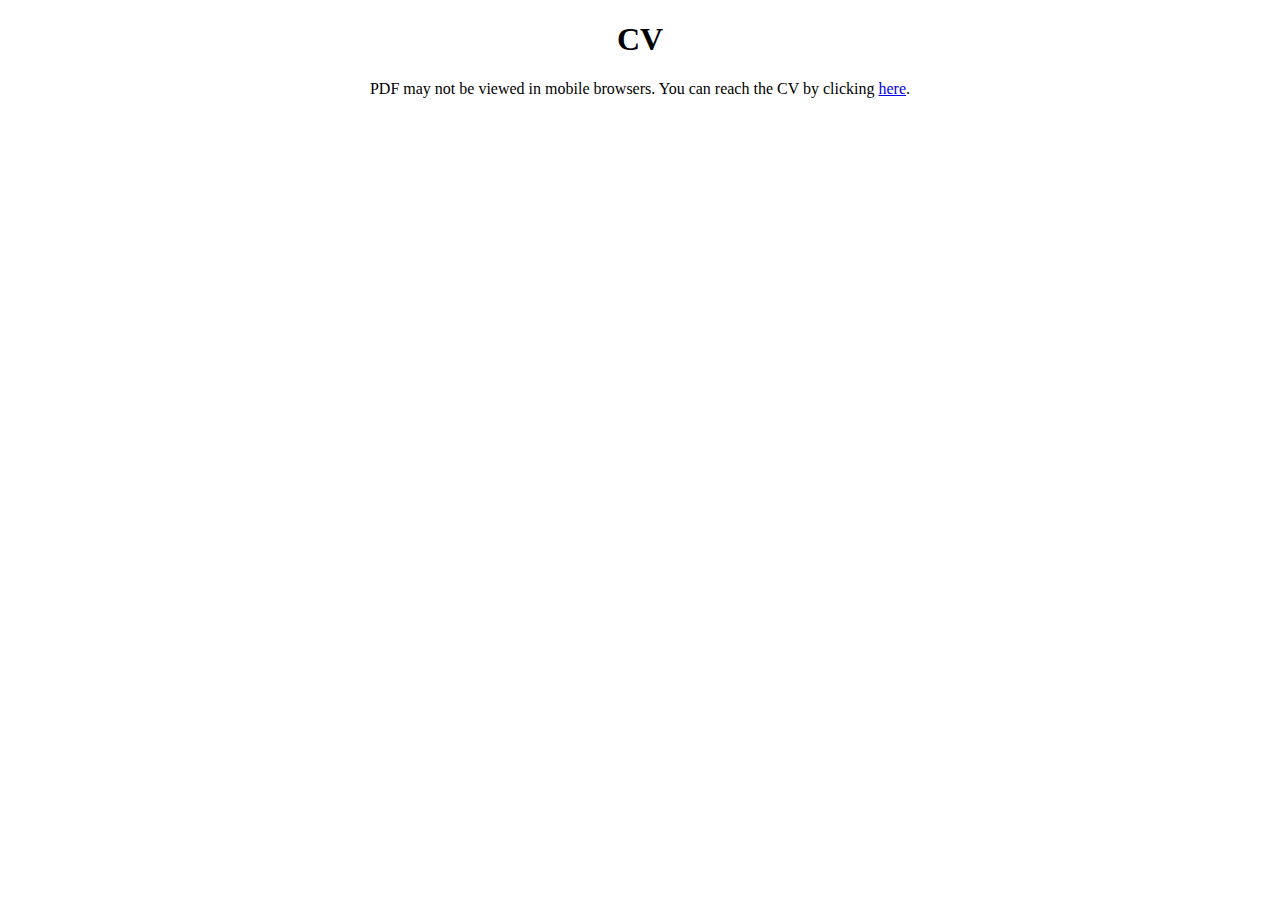
<file: assets/pages/cv.html>
<!DOCTYPE html>
<html lang="en">
<head>
    <meta charset="UTF-8">
    <meta name="viewport" content="width=device-width, initial-scale=1.0">
    <title>cv</title>
</head>
<body>
    <h1 style="text-align: center;">CV</h1>
    <object width="100%" height="800" type="application/pdf" data="../cert/cv_tolgaacgul.pdf" id="pdf_content">
        <p style="text-align: center;">
            PDF may not be viewed in mobile browsers. You can reach the CV by clicking 
            <a target="_blank" href="https://github.com/tolgaacgul/tolgaacgul.github.io/blob/master/assets/cert/cv_tolgaacgul.pdf">here</a>.      
        </p>
    </object>
</body>
</html>
</file>
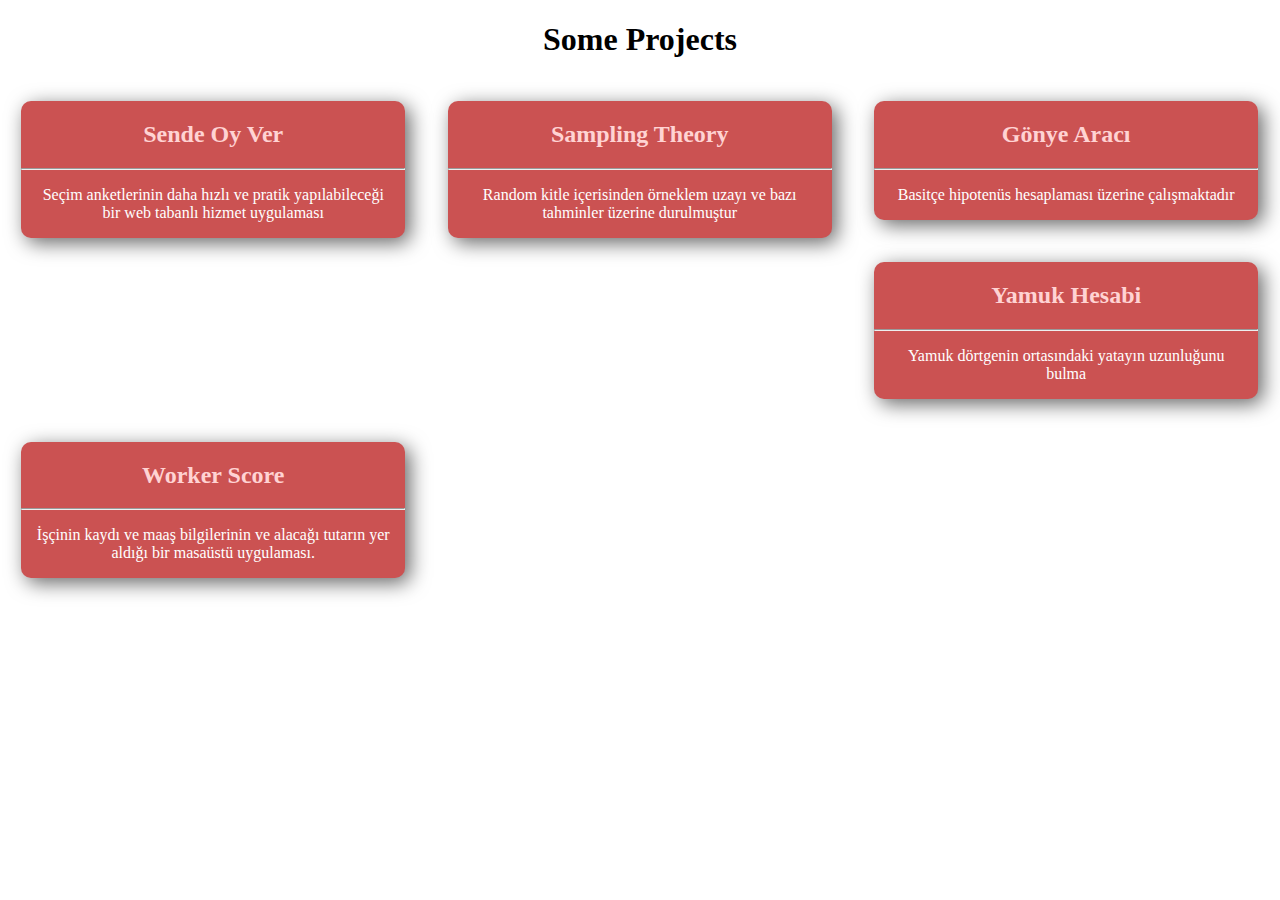
<file: assets/pages/projects.html>
<!DOCTYPE html>
<html lang="en">
<head>
    <meta charset="UTF-8">
    <meta name="viewport" content="width=device-width, initial-scale=1.0">
    <title>Projects</title>
    <link rel="stylesheet" href="../css/style.css">
</head>

<body style="background-color: white;">
    <h1 style="text-align: center;">Some Projects</h1>

    <div class="card" id="sndoyver">
        <h2>Sende Oy Ver</h2><hr>
        <p>Seçim anketlerinin daha hızlı ve pratik yapılabileceği bir web tabanlı hizmet uygulaması</p>
    </div>
    <div class="card" id="idSamplingTheory">
        <h2>Sampling Theory</h2><hr>
        <p>Random kitle içerisinden örneklem uzayı ve bazı tahminler üzerine durulmuştur</p>
    </div>
    <div class="card" id="gnyarc">
        <h2>Gönye Aracı</h2><hr>
        <p>Basitçe hipotenüs hesaplaması üzerine çalışmaktadır</p>
    </div>
    <div class="card" id="ymk">
        <h2>Yamuk Hesabi</h2><hr>
        <p>Yamuk dörtgenin ortasındaki yatayın uzunluğunu bulma</p>
    </div>
    <div class="card" id="idWorkerScore">
        <h2>Worker Score</h2><hr>
        <p>İşçinin kaydı ve maaş bilgilerinin ve alacağı tutarın yer aldığı bir masaüstü uygulaması.</p>
    </div>
</body>


<script>
    document.querySelector("#idWorkerScore").onclick = function(){
        window.open("https://github.com/tolgaacgul/Puantaj", "_blank");
    }
    document.querySelector("#idSamplingTheory").onclick = function(){
        window.open("../projects/samplingtheory/index.html", "_blank");
    }
    document.querySelector("#gnyarc").onclick = function(){
        window.open("../projects/hipotenus-araci/index.html", "_blank");
    }
    document.querySelector("#ymk").onclick = function(){
        window.open("../projects/yamuk/index.html", "_blank");
    }
    document.querySelector("#sndoyver").onclick = function(){
        window.open("http://sendeoyver.com", "_blank");
    }
</script>
</html>
</file>
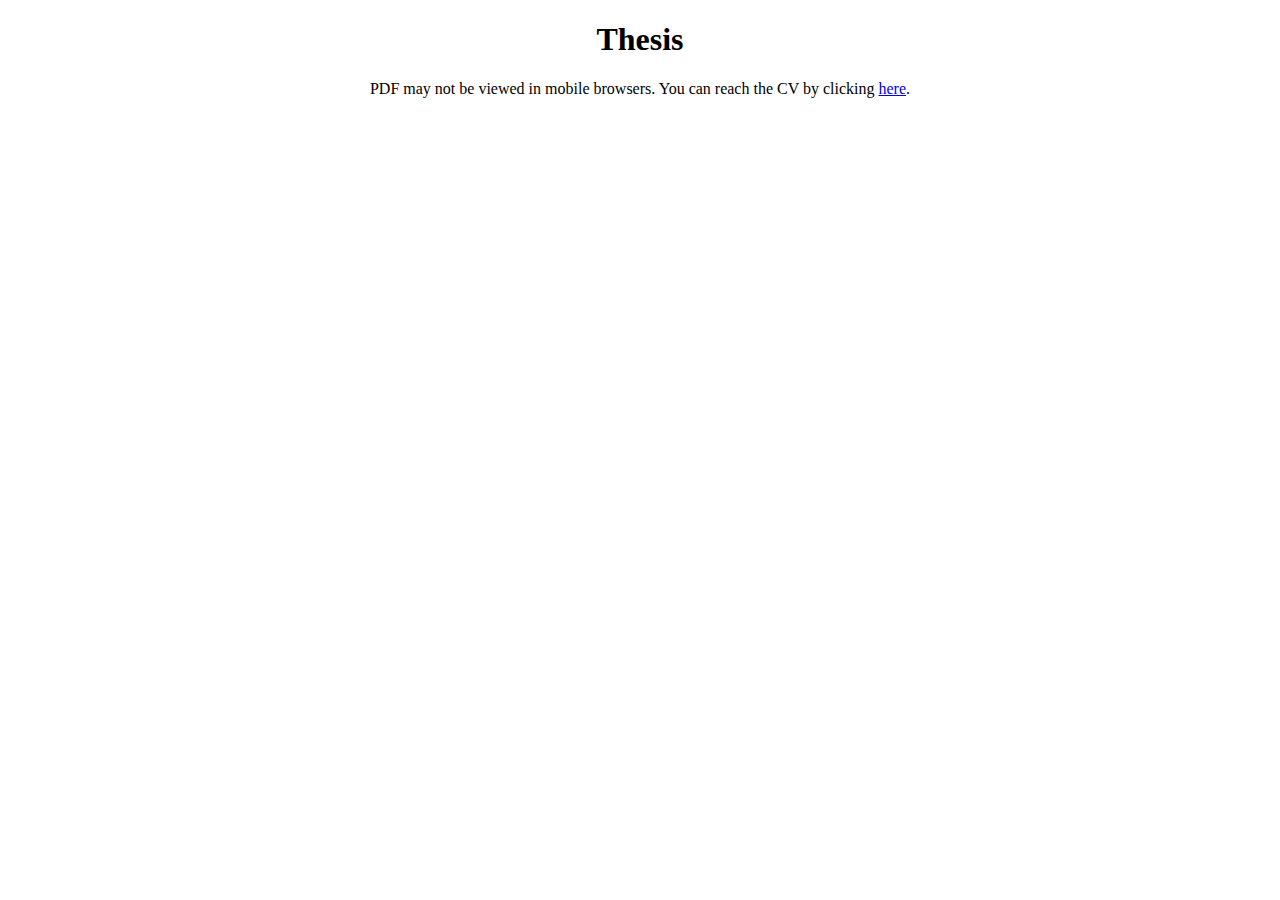
<file: assets/pages/thesis.html>
<!DOCTYPE html>
<html lang="en">
<head>
    <meta charset="UTF-8">
    <meta name="viewport" content="width=device-width, initial-scale=1.0">
    <title>Thesis</title>
</head>
<body>
    <h1 style="text-align: center;">Thesis</h1>
    <object width="100%" height="800" type="application/pdf" data="../cert/thesis_tolgaacgul_dogancanduman.pdf" id="pdf_content">
        <p style="text-align: center;">
            PDF may not be viewed in mobile browsers. You can reach the CV by clicking 
            <a target="_blank" href="https://github.com/tolgaacgul/tolgaacgul.github.io/blob/master/assets/cert/thesis_tolgaacgul_dogancanduman.pdf">here</a>.      
        </p>
    </object>
</body>
</html>
</file>
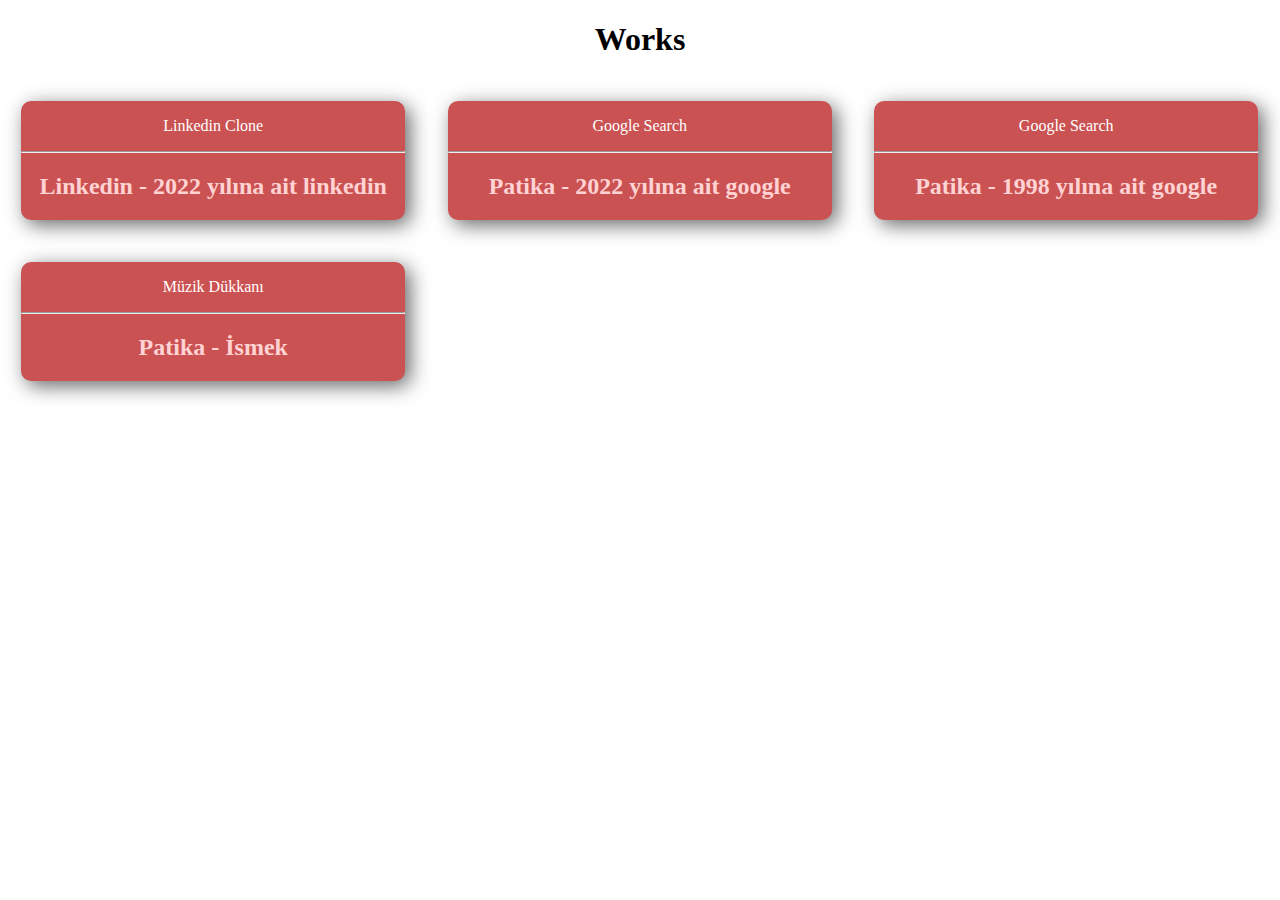
<file: assets/pages/works.html>
<!DOCTYPE html>
<html lang="en">
<head>
    <meta charset="UTF-8">
    <meta name="viewport" content="width=device-width, initial-scale=1.0">
    <title>Works | Tolga Açgül</title>
    <link rel="stylesheet" href="../css/style.css">
</head>
<body style="background-color: white;">
    <h1 style="text-align: center;">Works</h1>

    <div class="card" id="linkedin_22">
        <p>Linkedin Clone</p><hr>
        <h2>Linkedin - 2022 yılına ait linkedin</h2>
    </div>

    <div class="card" id="google_22">
        <p>Google Search</p><hr>
        <h2>Patika - 2022 yılına ait google</h2>
    </div>

    <div class="card" id="google_1998">
        <p>Google Search</p><hr>
        <h2>Patika - 1998 yılına ait google</h2>
    </div>

    <div class="card" id="ptkmzkdkkn">
        <p>Müzik Dükkanı</p><hr>
        <h2>Patika - İsmek</h2>
    </div>

</body>

<script>
    
    document.querySelector("#linkedin_22").onclick = function(){
        window.open("../works/linkedin/index.html", "_blank");
    }

    document.querySelector("#google_22").onclick = function(){
        window.open("../works/google22/index.html", "_blank");
    }

    document.querySelector("#google_1998").onclick = function(){
        window.open("../works/google1998/index.html", "_blank");
    }

    document.querySelector("#ptkmzkdkkn").onclick = function(){
        window.open("../works/instrument-bazaar/index.html", "_blank");
    }





</script>
</html>
</file>
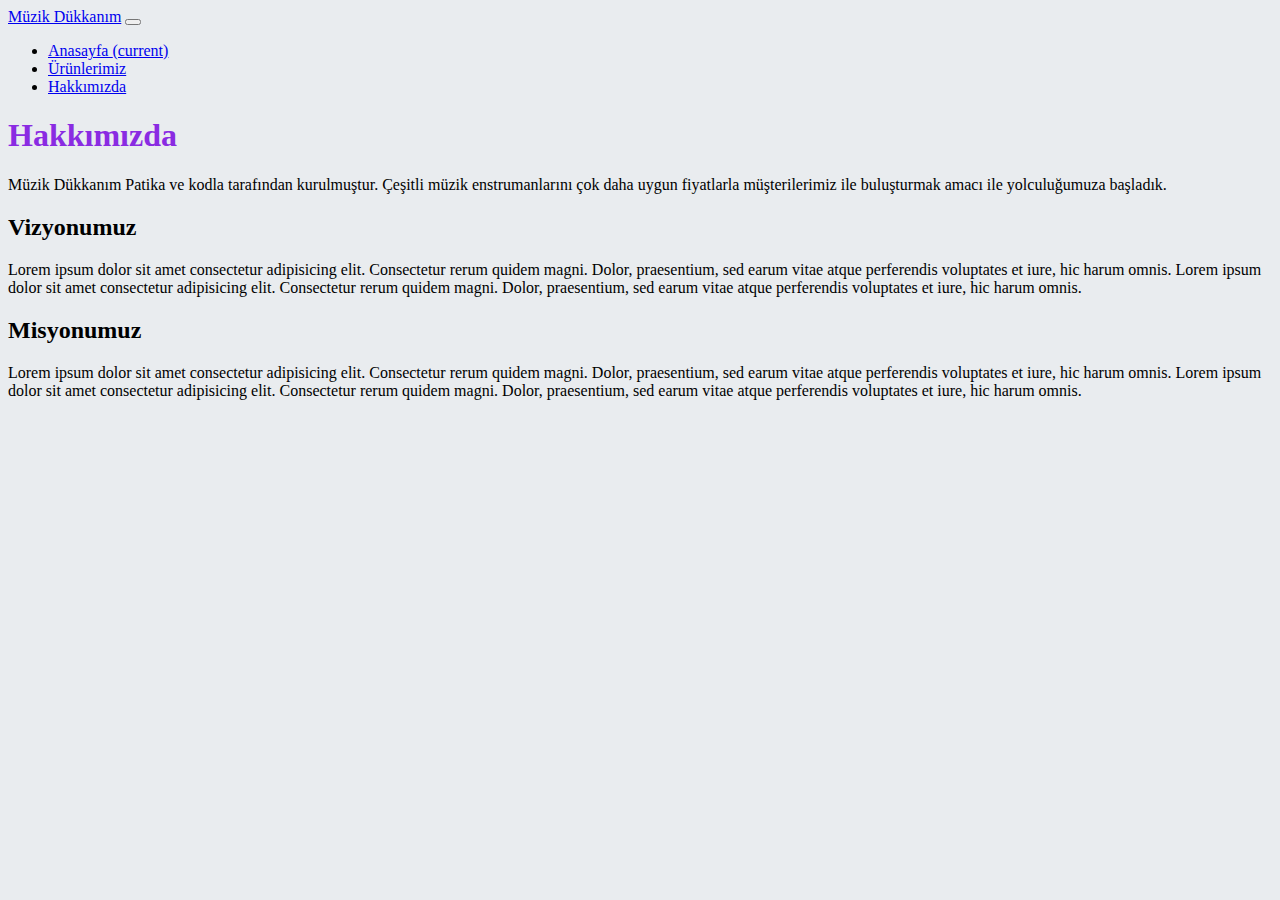
<file: assets/works/instrument-bazaar/about.html>
<!doctype html>
<html lang="en">
  <head>
    <!-- Required meta tags -->
    <meta charset="utf-8">
    <meta name="viewport" content="width=device-width, initial-scale=1, shrink-to-fit=no">

    <!-- Bootstrap CSS -->
    <link rel="stylesheet" href="https://cdn.jsdelivr.net/npm/bootstrap@4.5.3/dist/css/bootstrap.min.css" integrity="sha384-TX8t27EcRE3e/ihU7zmQxVncDAy5uIKz4rEkgIXeMed4M0jlfIDPvg6uqKI2xXr2" crossorigin="anonymous">

    <title>Müzik Dükkanım</title>
  </head>
  <body class="body" style="background-color: #E9ECEF;">
    <!-- Optional JavaScript; choose one of the two! -->

    <!-- Option 1: jQuery and Bootstrap Bundle (includes Popper) -->
    <script src="https://code.jquery.com/jquery-3.5.1.slim.min.js" integrity="sha384-DfXdz2htPH0lsSSs5nCTpuj/zy4C+OGpamoFVy38MVBnE+IbbVYUew+OrCXaRkfj" crossorigin="anonymous"></script>
    <script src="https://cdn.jsdelivr.net/npm/bootstrap@4.5.3/dist/js/bootstrap.bundle.min.js" integrity="sha384-ho+j7jyWK8fNQe+A12Hb8AhRq26LrZ/JpcUGGOn+Y7RsweNrtN/tE3MoK7ZeZDyx" crossorigin="anonymous"></script>

    <!-- Option 2: jQuery, Popper.js, and Bootstrap JS
    <script src="https://code.jquery.com/jquery-3.5.1.slim.min.js" integrity="sha384-DfXdz2htPH0lsSSs5nCTpuj/zy4C+OGpamoFVy38MVBnE+IbbVYUew+OrCXaRkfj" crossorigin="anonymous"></script>
    <script src="https://cdn.jsdelivr.net/npm/popper.js@1.16.1/dist/umd/popper.min.js" integrity="sha384-9/reFTGAW83EW2RDu2S0VKaIzap3H66lZH81PoYlFhbGU+6BZp6G7niu735Sk7lN" crossorigin="anonymous"></script>
    <script src="https://cdn.jsdelivr.net/npm/bootstrap@4.5.3/dist/js/bootstrap.min.js" integrity="sha384-w1Q4orYjBQndcko6MimVbzY0tgp4pWB4lZ7lr30WKz0vr/aWKhXdBNmNb5D92v7s" crossorigin="anonymous"></script>
    -->

    <nav class="navbar navbar-expand-lg navbar-dark bg-dark sticky-top">
        <a class="navbar-brand text-danger" href="index.html">Müzik Dükkanım</a>
        <button class="navbar-toggler" type="button" data-toggle="collapse" data-target="#navbarSupportedContent" aria-controls="navbarSupportedContent" aria-expanded="false" aria-label="Toggle navigation">
          <span class="navbar-toggler-icon"></span>
        </button>
      
        <div class="collapse navbar-collapse" id="navbarSupportedContent">
          <ul class="navbar-nav mr-auto">
            <li class="nav-item">
              <a class="nav-link" href="index.html">Anasayfa <span class="sr-only">(current)</span></a>
            </li>
            <li class="nav-item">
              <a class="nav-link" href="products.html">Ürünlerimiz</a>
            </li>
            <li class="nav-item active">
                <a class="nav-link" href="about.html">Hakkımızda</a>
            </li>
          </ul>
        </div>
    </nav>

    <div class="jumbotron">
      <h1 style="color: blueviolet;" class="display-4 text-center mb-4">Hakkımızda</h1>
      <p class="lead text-start px-5">
        Müzik Dükkanım Patika ve kodla tarafından kurulmuştur. 
        Çeşitli müzik enstrumanlarını çok daha uygun fiyatlarla müşterilerimiz ile buluşturmak amacı ile yolculuğumuza başladık.
      </p>
      <h2 class="text-start mx-5 text-success">Vizyonumuz</h2>
      <p class="mx-5 fw-lighter mb-5">Lorem ipsum dolor sit amet consectetur adipisicing elit.
         Consectetur rerum quidem magni. Dolor, praesentium, 
         sed earum vitae atque perferendis voluptates et iure, hic harum omnis.
         Lorem ipsum dolor sit amet consectetur adipisicing elit.
         Consectetur rerum quidem magni. Dolor, praesentium, 
         sed earum vitae atque perferendis voluptates et iure, hic harum omnis.
      </p>
      <h2 class="text-start mx-5 text-success">Misyonumuz</h2>
      <p class="mx-5 fw-lighter">Lorem ipsum dolor sit amet consectetur adipisicing elit.
         Consectetur rerum quidem magni. Dolor, praesentium, 
         sed earum vitae atque perferendis voluptates et iure, hic harum omnis.
         Lorem ipsum dolor sit amet consectetur adipisicing elit.
         Consectetur rerum quidem magni. Dolor, praesentium, 
         sed earum vitae atque perferendis voluptates et iure, hic harum omnis.
      </p>
    </div>





  </body>
</html>
</file>
<file: assets/css/style.css>
*{
    box-sizing: border-box;
}
body{
    padding: 0px;
    margin: 0px;
    background-color: rgb(43, 43, 43);
}
body h1,h2,h3,h4,h5,h6,p{
    color: black;
    padding: 0 15px ;
}
/* -------------------------------------------- */
/* Navigation Bar */
.divNavBar{
    margin: 0px;
}
.divNavBar ul{
    margin: 0px;
    list-style-type: none;
    background-color: black;
    overflow: auto;
}
.divNavBar ul li{
    float:left;
}
.divNavBar ul li a{
    text-decoration: none;
    padding: 20px 20px;
    color: white;
    display: block;
    font-size: 19px;
    text-align: center;
}
.divNavBar ul li a:hover{
    background-color: rgb(204, 57, 57);
}
.divNavBar::after{
    content: "";
    display: table;
    clear: both;
}

/* -------------------------------------------- */
/* Div Body */
.divBody{
    margin: 15px 25px;
    overflow: hidden;
}

/* LEFT Side  */
.divBody .leftSide{
    border: none;
    background-color: white;
    float: left;
    width: 22%;
    padding: 3% 0;
    border-radius: 5px;
}
.divBody .leftSide h1,h2,h3,h4,h5,h6,p{
    text-align: center;
}
.divBody .leftSide .divImg{
    width: 60%;
    border-radius: 35%;
    overflow: hidden;
    position: relative;
    margin: auto;
    margin-bottom: 40px;
    background-color: #e5d5d5;
    transform: rotate(45deg);
}
.divBody .leftSide .divImg img{
    width: 100%;
    border-radius: 50%;
    transform: rotate(-45deg);
}

/* MIDDLE Side */
.divBody .middleSide{
    border: none;
    border-radius: 5px;
    background-color: white;
    width: 77%;
    height: 1000px;
    float: left;
    margin: 0 0 0 1%;
    padding: 1% 5%;
    text-align: center;
}
.middleSide iframe{
    border-radius: 5px;
    border: none;
}
/* -------------------------------------------- */
/* CARD View */
.card{
    background-color: rgb(203, 82, 82);
    width: 30%;
    overflow: hidden;
    border-radius: 10px;
    float: left;
    margin: 1.66%;
    box-shadow: 5px 5px 20px 0px rgba(0,0,0,0.6);
}
.card h2{
    color: rgb(255, 211, 211);
}
.card p{
    color: white;
}
.card:hover{
    background-color: rgb(204, 57, 57);
    box-shadow: 10px 10px 30px 0px rgba(0,0,0,0.8);
    cursor: pointer;
}
.card img{
    width: 100%;
}

/* CLEARFİX METHOD */
/* .clearfix {
    overflow: auto;
  }   */
.divBody::after{
    content: "";
    display: table;
    clear: both;
}

/* -------------------------------------------- */
.divFooter{
    padding: 0 30px 0 30px;
    height: auto;
    overflow: hidden;
    background-color: black;
}
.divFooter .footerCard{
    float: left;
    width: 33.33%;
}
.footerCard a{
    text-align: center;
    color: white;
    text-decoration: none;
    cursor: pointer;
}
.footerCard h1{
    text-align: center;
    color: white;
}
.footerCard p{
    text-align: center;
    color: white;
}





/* //////////////////////////////////// */
@media only screen and (max-width: 1000px){
    h1{
        font-size: 1.3rem;
    }
    h2{
        font-size: 1.2rem;
    }
}
@media only screen and (max-width: 700px){
    h1{
        font-size: 1.2rem;
    }
    h2{
        font-size: 1.1rem;
    }
}
@media only screen and (max-width: 600px){
    .divBody .leftSide{
        overflow: hidden;
        width: 99%;
        display: block;
        margin: 10px 5px 10px 5px;
        border-radius: 9px;
    }
    .divBody .leftSide .divImg{
    width: 45%;
    margin-top: 3%;
    }
    .divBody .middleSide{
        overflow: auto;
        width: 99%;
        display: block;
        margin: 10px 5px 10px 5px;
        border-radius: 9px;
    }

}

@media only screen and (max-width: 400px){
    h1{
        font-size: 1.2rem;
    }
    h2{
        font-size: 1rem;
    }
    h3{
        font-size: 0.9rem;
    }
    p{
        font-size: 0.8rem;
    }
    .divNavBar ul{
        padding: 0px;
        margin: 0px;
    }
    .divNavBar ul li a{
        padding: 15px 6px;
        margin: 0px;
        font-size: 0.8rem;
    }
    .card{
        width: 48%;
        margin: 1%;
    }
    .divBody{
        padding: 0px;
        margin: 1%;
    }
    .divFooter .footerCard{
        width: 100%;
    }
    .divBody{
        display: hidden;
    }
}
</file>
<file: assets/projects/hipotenus-araci/style.css>
*{
    margin: 0;
    padding: 0;
    box-sizing: border-box;
    font-family: Arial, Helvetica, sans-serif;
  }
  main{
    width: 100%;
    max-width: 500px;
    height: 100vh;
    display: flex;
    flex-direction: column;
    justify-content: center;
    align-items: center;
  }
  .container{
    display: flex;
    align-items: center;
    justify-content: center;
  }
  .a{
    text-align: center;
    top: 50px;
    font-size: 27px;
    margin: 15px;
  }
  .b{
    display: block;
    font-size: 27px;
    text-align: center;
    margin: 15px;
  }
  .c{
    text-align: center;
    top: 50px;
    font-size: 27px;
  }
  .ucgen {
    width: 0; 
    height: 0;
    border-top: 80px solid transparent;
    border-right: 80px solid transparent; 
    border-bottom: 80px solid ; 
    border-left: 80px solid ; 
    position: sticky;
  }
  .baslik{
    top: 0px;
    text-align: center;
    position: fixed;
    margin-top: 20px;
  }
  .baslik h1{
    background-color: blue; 
    padding: 2px;
    color: cornsilk;
    border-radius: 4px;
    margin-bottom: 17px;
  }
  .girdiAlani{
    text-align: center;
    margin-top: 25%;
    position: sticky;
    margin-bottom: 0px;
  }
  .girdiAlani div{
    margin: 20px 0px;
  }
  .girdiAlani div input{
    background-color: rgb(255, 255, 255);
    color: black;
    padding: 5px;
    width: 22%;
    height: 30px;
    font-size: 20px;
    border:none;
    border-bottom:solid ;
    text-align: center;
    outline:none
  }
  .girdiAlani div input:focus{
    font-size: 18px;
    cursor: pointer;
    width: 50%;
    
  }
  .info{
    padding: 3px 9px;
    position: fixed;
    bottom: 0;
    background-color: black;
    color: white;
    width: 100%;
    border: none;

  }
  .info a{
    color: aqua;
  }
  #idOk{
    padding: 9px;
    background-color: brown;
    color: white;
    border: none;
    border-radius: 3px;
    box-shadow: 2px 2px 3px black;
    position: sticky;
    margin-bottom: 0px;
  }
  #idOk:hover{
    background-color: rgb(163, 60, 60);
    cursor: pointer;
    outline:none
  }
  #idOk:active{
    background-color: rgb(161, 71, 71);
    box-shadow: 1px 1px 3px black;
    outline:none
  }
</file>
<file: assets/projects/samplingtheory/style.css>
*{
    box-sizing: border-box;
    margin: 0;
    padding: 0;
}
h1{
    color: rgb(255, 255, 255);
    margin: 15px 5px;
    border-bottom: 1px solid wheat;
}
p{
    margin: 5px;
}
#idInfo{
    background-color: yellow;
    color: red;
    display: flex;
    align-items: center;
}
#idInfo div{
    margin: 5px;
}
.clsExit{
    width: 10px;
    height: 10px;
    border-radius: 50%;
    background-color: red;
}
.clsExit:hover{
    background-color: rgb(185, 117, 117);
    cursor: pointer;
}


#middle{
    display: flex;
}
input{
    padding: 5px 10px;
    font-size: 20px;
    border-radius: 5px;
    border: none;
}
button{
    padding: 10px;
    font-size: 16px;
    color: whitesmoke;
    background-color: darkslategrey;
    border: none;
    border-radius: 5px;
}
button:hover{
    color:white;
    background-color: rgb(47, 79, 79, 0.8);
    cursor: pointer;
}
#sidebar{
    padding: 15px;
    width: 30%;
    height: 100vh;
    background-color: #333;
    color: aliceblue;
    display: flex;
    flex-direction: column;
}
main{
    padding: 15px;
    width: 70%;
    height: 100vh;
    background-color: darkslategrey;
    color: ghostwhite;
    position: relative;
}

#idUzay{
    border-radius: 5px;
    background-color:rgb(99, 122, 122);
    padding: 10px;
}
.clsKitle{
    padding: 5px;
    margin: 3px;
    border-radius: 4px;
    background-color: rgb(95, 95, 80);
    color: rgb(253, 253, 253);
    width:fit-content;
}
.clsOrneklemler{
    position: relative;
    overflow: hidden;
}
.clsOrneklem{
    float: left;
    padding: 5px;
    margin: 3px;
    border-radius: 4px;
    background-color: yellow;
    color: rgb(25, 29, 17);
    width:fit-content;
}



@media only screen and (max-width:600px){
    *{
       font-size: 0.93em;
    }
    #sidebar{
       width: 30%;
    }
    button{
        padding: 4px;
        font-size: 0.8em;
    }
    input{
        font-size: 0.8em;
        padding: 5px 5px;
    }
    #sidebar{
        padding: 3% 1% 3% 1%;
    }
    main{
        padding: 3% 1% 3% 1%;
    }
}
</file>
<file: assets/projects/yamuk/style.css>
*{
    margin: 0;
    padding: 0;
    box-sizing: border-box;
    font-family: Arial, Helvetica, sans-serif;
  }
  main{
    width: 100%;
    max-width: 500px;
    height: 100vh;
    display: flex;
    flex-direction: column;
    justify-content: center;
    align-items: center;
  }
  .container{
    display: flex;
    align-items: center;
    justify-content: center;
  }
  .a{
    text-align: center;
    top: 50px;
    font-size: 27px;
    margin: 15px;
  }
  .b{
    display: block;
    font-size: 27px;
    text-align: center;
    margin: 15px;
  }
  .c{
    text-align: center;
    top: 50px;
    font-size: 27px;
  }
  .ucgen {
    width: 0; 
    height: 0;
    border-top: 80px solid transparent;
    border-right: 80px solid transparent; 
    border-bottom: 80px solid ; 
    border-left: 80px solid ; 
  }
  .baslik{
    top: 0px;
    text-align: center;
    position: fixed;
    margin-top: 20px;
  }
  .baslik h1{
    background-color: blue; 
    padding: 2px;
    color: cornsilk;
    border-radius: 4px;
    margin-bottom: 17px;
  }
  .girdiAlani{
    text-align: center;
    margin-top: 25%;
  }
  .girdiAlani div{
    margin: 20px 0px;
  }
  .girdiAlani div input{
    background-color: rgb(255, 255, 255);
    color: black;
    padding: 5px;
    width: 22%;
    height: 30px;
    font-size: 20px;
    border:none;
    border-bottom:solid ;
    text-align: center;
    outline:none
  }
  .girdiAlani div input:focus{
    font-size: 18px;
    cursor: pointer;
    width: 50%;
    
  }
  .info{
    padding: 3px 9px;
    position: fixed;
    bottom: 0;
    background-color: black;
    color: white;
    width: 100%;
    border: none;
  }
  .info a{
    color: aqua;
  }
  #idOk{
    padding: 9px;
    background-color: brown;
    color: white;
    border: none;
    border-radius: 3px;
    box-shadow: 2px 2px 3px black;
  }
  #idOk:hover{
    background-color: rgb(163, 60, 60);
    cursor: pointer;
    outline:none
  }
  #idOk:active{
    background-color: rgb(161, 71, 71);
    box-shadow: 1px 1px 3px black;
    outline:none
  }
</file>
<file: assets/works/google1998/style.css>
*{
    margin: 0px;
}
main{
    margin: 0px 5.1% ;
}
footer{
    margin: 17px 0px;
}
/******** Genel heryerde kullanmak için yazılan css ***********/

/* Dikey ve yatay hizalama için class */
.center-horizantal{
    text-align: center;
}
.center-vertical{
    align-items: center;
}

/* Arkaplan Renkleri için class */
.first-bgc{
    background-color: rgb(238, 238, 238);
}
.second-bgc{
    background-color: rgb(126, 229, 218);
}
.third-bgc{
    background-color: rgb(112, 204, 194);
}
.fourth-bgc{
    background-color: rgb(98, 179, 170);
}

/* Genişlik için class */
#l-box{
    width: 39%;
}
#c-box{
    width: 22%;
}
#r-box{
    width: 39%;
}






.mt1{
    margin-top: 0.25em;
}

/* yan yana koymak için */
.flex{
    display: flex;
}

/* küçük olan yazılara vermek için */
.small-font{
    font-size:13px;
}

/* arama buton altındaki kutular için */
.sub-box{
    border-spacing: 2px;
    margin: 1px;
    margin-top: 0px;
    height: 72px;
}




/*  info için  */
#idInfo{
    background-color: yellow;
    color: red;
    display: flex;
    width: 100%;
    align-items: center;
    position: fixed;
    bottom: 0px;
    padding: 8px;
}
.clsExit{
    width: 15px;
    height: 15px;
    border-radius: 50%;
    background-color: red;
    margin: 0px 10px;
}
.clsExit:hover{
    background-color: rgb(185, 117, 117);
    cursor: pointer;
}
</file>
<file: assets/works/google22/style.css>
*{
    margin: 0px;
    padding: 0px;
    font-family: arial,sans-serif;
    font-size: 13px;
    box-sizing: border-box;
    color: black;
}
header{
    height: 60px;
}
header nav{
    height: 60px;
    display: flex;
    float: right;
    margin: 0px 10px;
    align-items: center;
}
header nav div{
    margin: 0px 8px 0px 11px;
}
header nav div a{
    text-decoration: none;
}
header nav div a:hover{
    text-decoration:underline;
}
header nav div a svg{
    height: 24px;
}
.p-img img{
    border-radius: 50% ;
}


/* Main */

main{
    text-align: center;
    padding: 139px 20px;

}
.search .search-bar{
    margin: 20px auto 12px auto;
    height: 50px;
    border-radius: 24px;
    border: 1px solid black;
    align-items: center;
    display: flex;
    max-width: 580px;
}
.search .search-bar div#keyboard-icon{
    margin-left: 10px;
}
.search .search-bar svg{
    width: 19px;
    margin-left: 14px;
    margin-right: 12px;
}
.search .search-bar div#mic-icon img{
    width: 24px;
    margin-left: 14px;
    margin-right: 12px;
}
.search .search-bar input[type="search"]{
    width: 480px;
    border: none;
    width: 100%;
    height: 40px;
    font-size: 16px;
}
.search .search-bar input[type="search"]:focus{
    border: none;
    text-decoration: none;
}
input[type="button"]{
    margin: 0px 4px 30px 4px;
    padding: 0px 15px;
    border: 1px solid #f2f2f2;
    color: #5f6368;
    font-family: Arial;
    font-size: 14px;
    height: 36px;
    border-radius: 4px;
}






footer{
    background-color: #f2f2f2;
    display: flex;
    position: fixed;
    height: 90px;
    width: 100%;
    bottom: 0px;
}
footer div{
    position: fixed;
    bottom: 10px;
}
footer div.left{
    left: 15px;
}
footer div.right{
    right: 15px;
}
footer div ul li{
    list-style-type: none;
    float: left;
    padding: 10px;

}
footer div ul li a{
    text-decoration: none;
    
}



/*  info için  */
#idInfo{
    background-color: yellow;
    color: red;
    display: flex;
    width: 100%;
    align-items: center;
    position: fixed;
    bottom: 0px;
    padding: 8px;
}
.clsExit{
    width: 15px;
    height: 15px;
    border-radius: 50%;
    background-color: red;
    margin: 0px 10px;
}
.clsExit:hover{
    background-color: rgb(185, 117, 117);
    cursor: pointer;
}
</file>
<file: assets/works/linkedin/css/style.css>
.fs-11px{
    font-size: 11px;
}
.fs-12px{
    font-size: 12px;
}
.fs-13px{
    font-size: 13px;
}
.bold{
    font-weight: bold;
}
.rounded-10{
    border-radius: 10px;
}
body{
    background-color: #f3f2ef;
}
.navbar-mycode{
    background-color: white;
    height: 70px;
}
input.searche{
    height: 35px;
    max-width: 500px;
    min-width: 250px;
    background-color: #e3e6e9;
}
input.searche::placeholder{
    background-image: url(../img/search.png);
    background-repeat: no-repeat;
    background-size: 8%;
    color: gray;
    font-size: 14px;
}
.nav-item{
    text-align: center;
    min-width: 70px;
}
.nav-item a i{
    font-size: 1.3rem;
}
.nav-item small{
    display: block;
    font-size: 0.8rem;
}
.text-d{
    min-width: 80px;
    font-size: 0.9rem;
    min-height: 55px;
    font-weight: 400px;
    max-width: 150px;
    color: #915907 !important;
    text-decoration: underline;
}
.text-d:hover{
    text-decoration: none !important;
    cursor: pointer !important;
}



/* ----- Side Left ----- */
/* ? */
.c-sticky{
    position: sticky !important;
    top: 4rem !important;
    position: -webkit-sticky !important;
}
.overflow-hidden{
    overflow: hidden !important;
}
.profile-head-mycode{
    background-image: url(../img/banner.jpg);
    background-size: 100% 100%;
    height: 60px;
}
.profile-head-mycode img{
    height: 70px; 
    border-radius: 50%; 
    border: 2px solid #fff;
    margin: 25px 0px 0px 0px;
}
.sider-top{
    background-color: white;
    overflow: hidden;
}
.main-mycode{
    margin-top: 100px;
}
.profile-info-mycode p:nth-child(1) a{
    font-family: Arial, Helvetica, sans-serif;
    text-decoration: none;
    font-size: 16px;
    font-weight: bolder;
    color: #191919 ;
}
.profile-info-mycode p:nth-child(2){
    font-size: 12px;
    color: #323232;
}
.profile-info-mycode p:nth-child(2) a{
    font-family: Arial, Helvetica, sans-serif;
    text-decoration: none;
    font-size: 12px;
    color: #323232 ;
}
.profile-info-goruntulenme{
    margin: 0px 10px;
}
.sol-yasli{
    float: left;
    font-size: 11px;
}
.sag-yasli{
    float: right;
    font-size: 11px;
}
.sider-yeni{
    margin: 10px 0px;
    background-color: white;
    border-radius: 10px;
}



/* ---- Main ---- */
.post-mycode{
    display: flex;
    flex-direction: column;
    padding: 15px 15px 10px 15px;
    border-radius: 10px 10px;
    background-color: white;
}
.input-box{
    display: flex;
    flex-direction: row;
    align-items: center;
}
.input-box img{
    height: 50px;
    border-radius: 50%;
    margin-right: 10px;
}
.input-box input[type=text]{
    width: 90%;
    padding: 13px;
    border: 1px solid #6e656e;
    border-radius: 50px;
    outline: none;
}
.postphoto {
    border-radius: 50%;
    width: 50px;
    height: 50px;
}
.input-option-boxs{
    display: flex;
    flex-direction: row;
    justify-content:space-around;
}
.input-option-boxs button{
    padding: 15px 10px;
    border: 0;
    background-color: rgba(255, 255, 255, 0);
}
.input-option-boxs button:hover{
    background-color: #19191941;
    cursor: pointer;
    border-radius: 5px;
}
.content-card{
    border-radius: 10px;
}



.bos-buton{
    padding: 15px 10px;
    border: 0;
    background-color: rgba(255, 255, 255, 0);
}
.bos-buton:hover{
    background-color: #19191941;
}







/* ----- side - end ---- */
.sider-end-mycode{
    border-radius: 10px 10px 0px 0px;
}
.btnFollow{
    padding: 5px 15px;
    background-color: rgba(255, 255, 255, 0);
    border-radius: 50px;
    border: 1px solid #6e656e;

}
.btnFollow:hover{
    background-color: #19191920;
    cursor: pointer;
}
.tavsiyeleri-goster{
    background-color: rgba(255, 255, 255, 0); 
    border:0;
}
.tavsiyeleri-goster:hover{
    background-color: #1919190e;
    cursor: pointer;
}
.etiketler button{
    border: 0px;
    background-color: rgba(255, 255, 255, 0);
    margin: 5px 0px;
}
.etiketler button a{
    text-decoration: none;
    color: #775959;
}
.mesaj{
    width: 300px;
    height: 50px; 
    position: -webkit-sticky; 
    border-radius: 5px; 
    margin-left: auto; 
}
</file>
